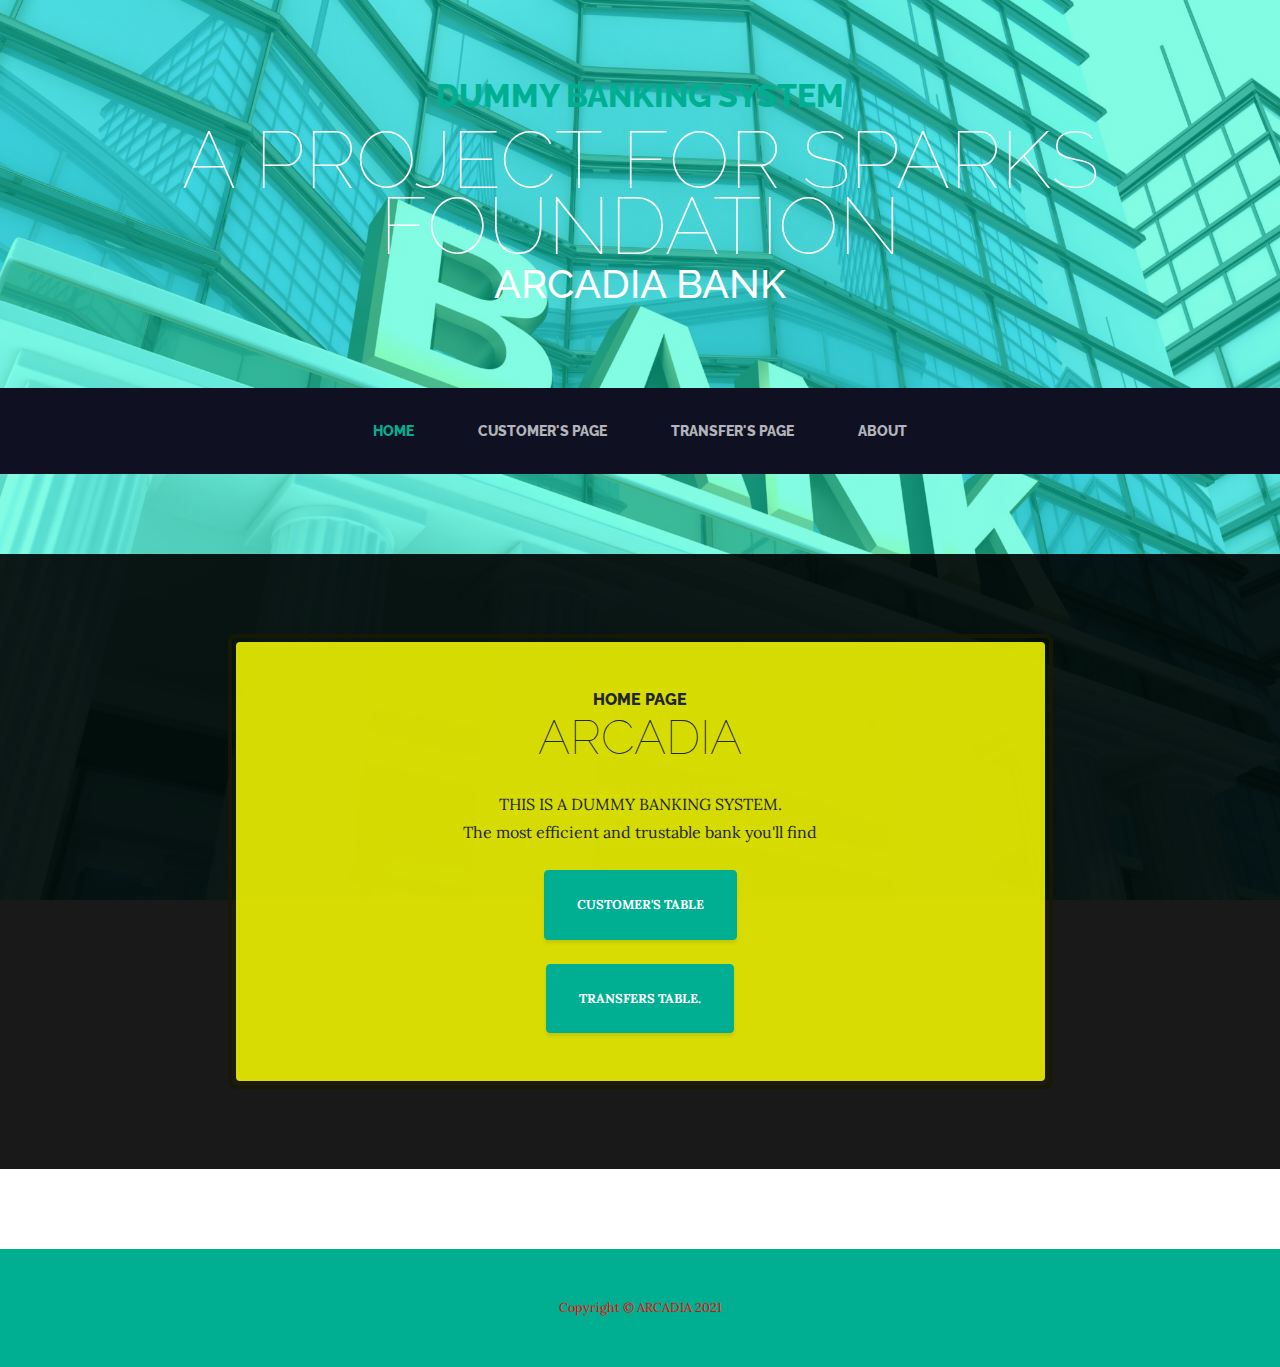
<file: index.html>
<!DOCTYPE html>
<html lang="en">

  <head>

    <meta charset="utf-8">
    <meta name="viewport" content="width=device-width, initial-scale=1, shrink-to-fit=no">
    <meta name="description" content="">
    <meta name="author" content="">

    <title>Arcadia - the bank you can trust</title>

    <!-- Bootstrap core CSS -->
    <link href="vendor/bootstrap/css/bootstrap.min.css" rel="stylesheet">

    <!-- Custom fonts  -->
    <link href="https://fonts.googleapis.com/css?family=Raleway:100,100i,200,200i,300,300i,400,400i,500,500i,600,600i,700,700i,800,800i,900,900i" rel="stylesheet">
    <link href="https://fonts.googleapis.com/css?family=Lora:400,400i,700,700i" rel="stylesheet">

    <!-- Custom styles  -->
    <link href="css/business-casual.min.css" rel="stylesheet">

  </head>

  <body>

    <h1 class="site-heading text-center text-white d-none d-lg-block">
      <span class="site-heading-upper text-primary mb-3">DUMMY BANKING SYSTEM </span>
      <span  id="homewriting" class="site-heading-lower">A PROJECT FOR SPARKS FOUNDATION</span>

          <div class="mx-auto text-center">
            <h1 class="text-white-500 mx-auto mt-mb5">
                  ARCADIA BANK</h1>

        </div>

         </h1>

    <!-- Navigation -->
    <nav class="navbar navbar-expand-lg navbar-dark py-lg-4" id="mainNav">
    <div class="container">
      <a class="navbar-brand text-uppercase text-expanded font-weight-bold d-lg-none" href="#">BASIC BANKING SYSTEM</a>
      <button class="navbar-toggler" type="button" data-toggle="collapse" data-target="#navbarResponsive" aria-controls="navbarResponsive" aria-expanded="false" aria-label="Toggle navigation">
        <span class="navbar-toggler-icon"></span>
      </button>
      <div class="collapse navbar-collapse" id="navbarResponsive">
        <ul class="navbar-nav mx-auto">
          <li class="nav-item active px-lg-4">
            <a class="nav-link text-uppercase text-expanded" href="index.html">home
              <span class="sr-only">(current)</span>
            </a>
          </li>
             <li class="nav-item px-lg-4">
            <a class="nav-link text-uppercase text-expanded" href="customers.html">customer's page</a>
          </li>
             <li class="nav-item px-lg-4">
            <a class="nav-link text-uppercase text-expanded" href="transfers.html">transfer's page</a>
          </li>
          <li class="nav-item px-lg-4">
            <a class="nav-link text-uppercase text-expanded" href="about.html">About</a>
          </li>
        </ul>
      </div>
    </div>
  </nav>

   <section class="page-section cta">
    <div class="container">
      <div class="row">
        <div class="col-xl-9 mx-auto">
          <div class="cta-inner text-center rounded">
            <h2 class="section-heading mb-4">
              <span class="section-heading-upper">HOME PAGE</span>
              <span class="section-heading-lower">ARCADIA</span>
            </h2>
            <p class="mb-0">THIS IS A DUMMY BANKING SYSTEM. <br> The most efficient and trustable bank you'll find</p>
              <br>
              <div class="intro-button mx-auto">
            <a class="btn btn-primary btn-xl"  href="customers.html" >CUSTOMER'S TABLE</a>
          </div>
              <br>
                  <div class="intro-button mx-auto">
            <a class="btn btn-primary btn-xl" href="transfers.html">TRANSFERS TABLE.</a>
          </div>

          </div>
        </div>
      </div>
    </div>
  </section>

 <footer class="footer text-faded text-center py-5">
      <div class="container">
        <p class="m-0 small">Copyright &copy; ARCADIA 2021</p>
      </div>
    </footer>

    <!-- Bootstrap core JavaScript -->
    <script src="vendor/jquery/jquery.min.js"></script>
    <script src="vendor/bootstrap/js/bootstrap.bundle.min.js"></script>

    <!-- Script to highlight the active date in the hours list -->
    <script>
      $('.list-hours li').eq(new Date().getDay()).addClass('today');
    </script>

  </body>

</html>
</file>
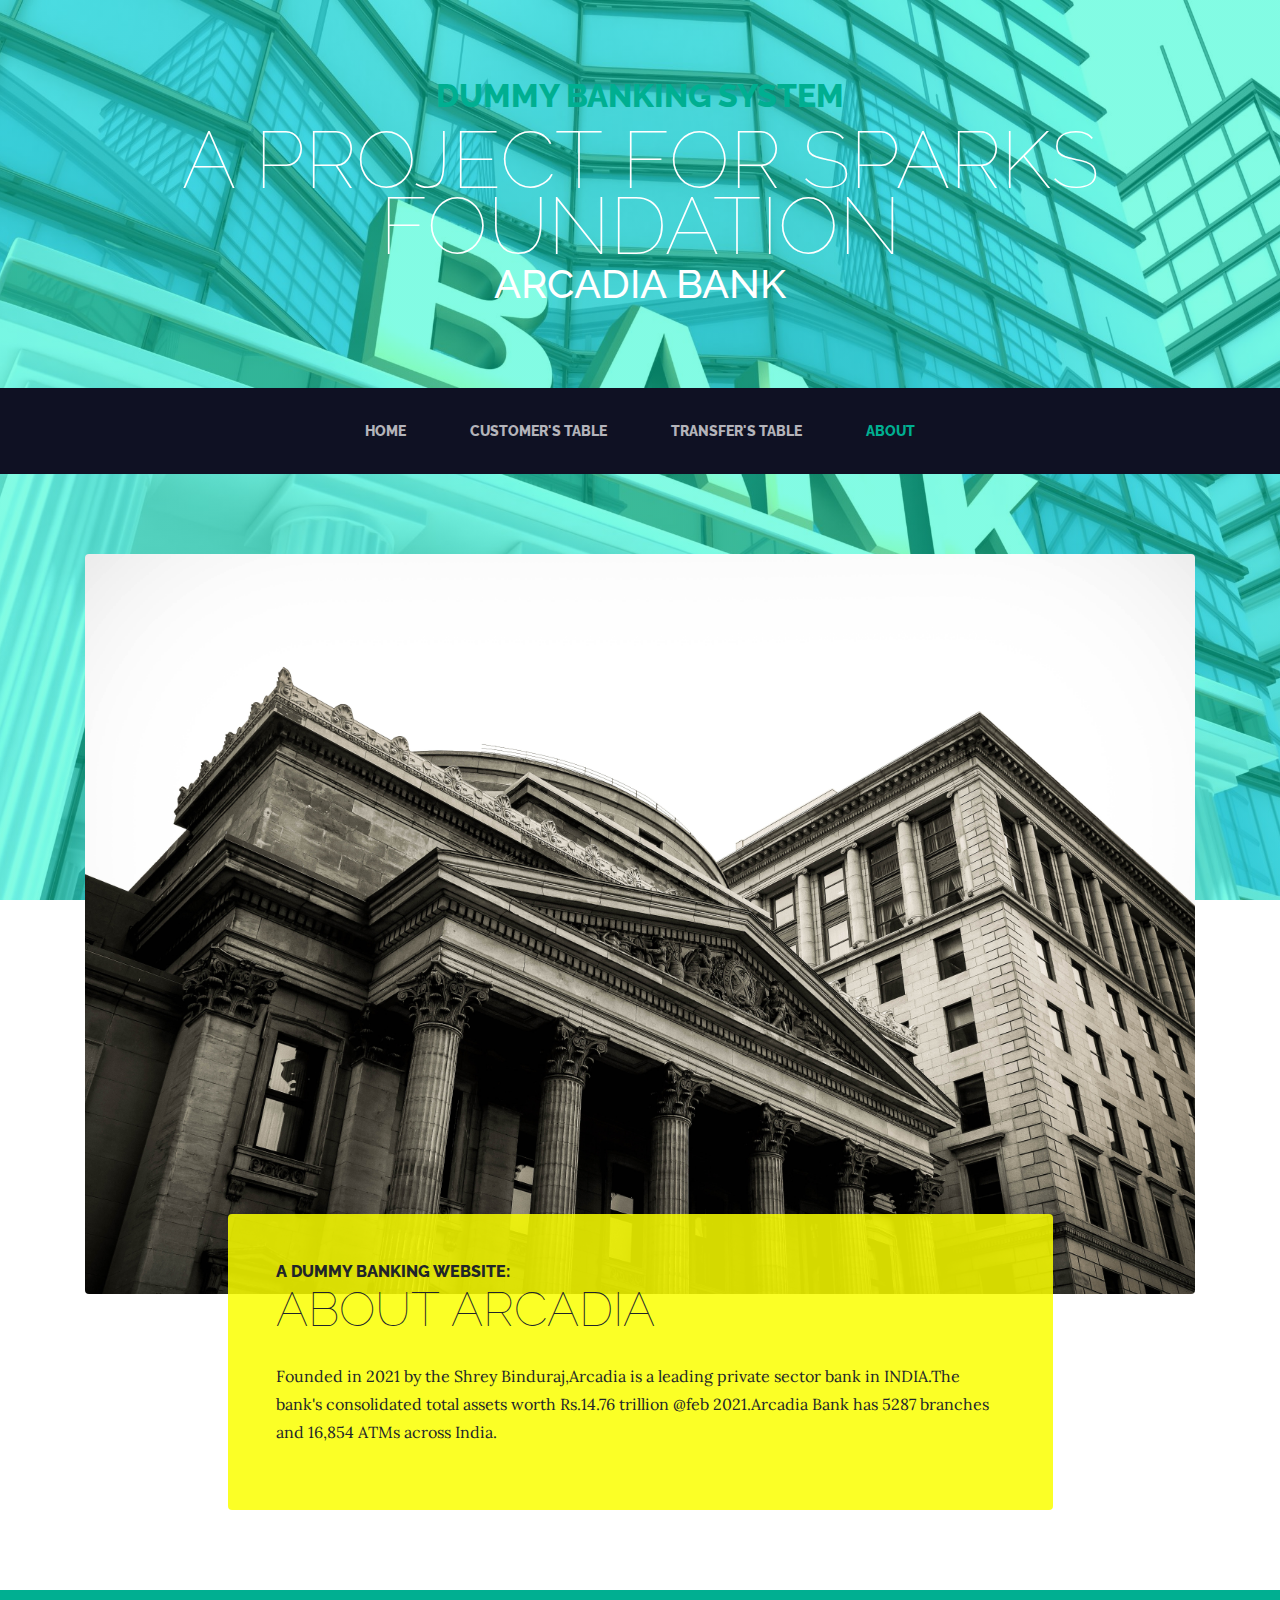
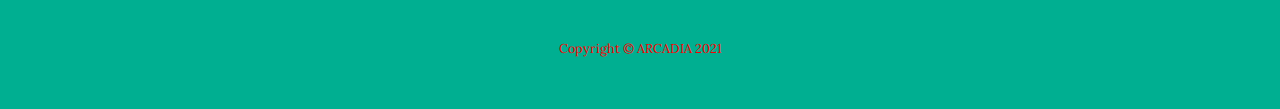
<file: about.html>
<!DOCTYPE html>
<html lang="en">

<head>

  <meta charset="utf-8">
  <meta name="viewport" content="width=device-width, initial-scale=1, shrink-to-fit=no">
  <meta name="description" content="">
  <meta name="author" content="">

    <title>ARCADIA - the bank you can trust</title>

  <!-- Bootstrap core CSS -->
  <link href="vendor/bootstrap/css/bootstrap.min.css" rel="stylesheet">

  <!-- Custom fonts for this template -->
  <link href="https://fonts.googleapis.com/css?family=Raleway:100,100i,200,200i,300,300i,400,400i,500,500i,600,600i,700,700i,800,800i,900,900i" rel="stylesheet">
  <link href="https://fonts.googleapis.com/css?family=Lora:400,400i,700,700i" rel="stylesheet">

  <!-- Custom styles for this template -->
  <link href="css/business-casual.min.css" rel="stylesheet">

</head>

<body>

  <h1 class="site-heading text-center text-white d-none d-lg-block">
    <span class="site-heading-upper text-primary mb-3">DUMMY BANKING SYSTEM </span>
    <span  id="homewriting" class="site-heading-lower">A PROJECT FOR SPARKS FOUNDATION</span>

        <div class="mx-auto text-center">
          <h1 class="text-white-500 mx-auto mt-mb5">
                ARCADIA BANK</h1>
        </div>
  </h1>

  <!-- Navigation -->
    <nav class="navbar navbar-expand-lg navbar-dark py-lg-4" id="mainNav">
    <div class="container">
      <a class="navbar-brand text-uppercase text-expanded font-weight-bold d-lg-none" href="#">BASIC BANKING SYSTEM</a>
      <button class="navbar-toggler" type="button" data-toggle="collapse" data-target="#navbarResponsive" aria-controls="navbarResponsive" aria-expanded="false" aria-label="Toggle navigation">
        <span class="navbar-toggler-icon"></span>
      </button>
      <div class="collapse navbar-collapse" id="navbarResponsive">
        <ul class="navbar-nav mx-auto">
          <li class="nav-item px-lg-4">
            <a class="nav-link text-uppercase text-expanded" href="index.html">home

            </a>
          </li>
             <li class="nav-item px-lg-4">
            <a class="nav-link text-uppercase text-expanded" href="customers.html">customer's table</a>
          </li>
             <li class="nav-item px-lg-4">
            <a class="nav-link text-uppercase text-expanded" href="transfers.html">transfer's table</a>
          </li>
          <li class="nav-item active px-lg-4">
            <a class="nav-link text-uppercase text-expanded" href="about.html">About
              <span class="sr-only">(current)</span>
              </a>
          </li>

        </ul>
      </div>
    </div>
  </nav>

  <section class="page-section about-heading">
    <div class="container">
      <img class="img-fluid rounded about-heading-img mb-3 mb-lg-0" src="img/about.jpg" alt="">
      <div class="about-heading-content">
        <div class="row">
          <div class="col-xl-9 col-lg-10 mx-auto">
            <div class="bg-faded rounded p-5">
              <h2 class="section-heading mb-4">
                <span class="section-heading-upper">A DUMMY BANKING WEBSITE:</span>
                <span class="section-heading-lower">About ARCADIA</span>
              </h2>
              <p>Founded in 2021 by the Shrey Binduraj,Arcadia is a leading private sector bank in INDIA.The bank's consolidated total assets worth Rs.14.76 trillion @feb 2021.Arcadia Bank has 5287 branches and 16,854 ATMs across India.</p>



            </div>
          </div>
        </div>
      </div>
    </div>
  </section>

  <footer class="footer text-faded text-center py-5">
    <div class="container">
       <p class="m-0 small">Copyright &copy; ARCADIA 2021</p>
    </div>
  </footer>

  <!-- Bootstrap core JavaScript -->
  <script src="vendor/jquery/jquery.min.js"></script>
  <script src="vendor/bootstrap/js/bootstrap.bundle.min.js"></script>

</body>

</html>
</file>
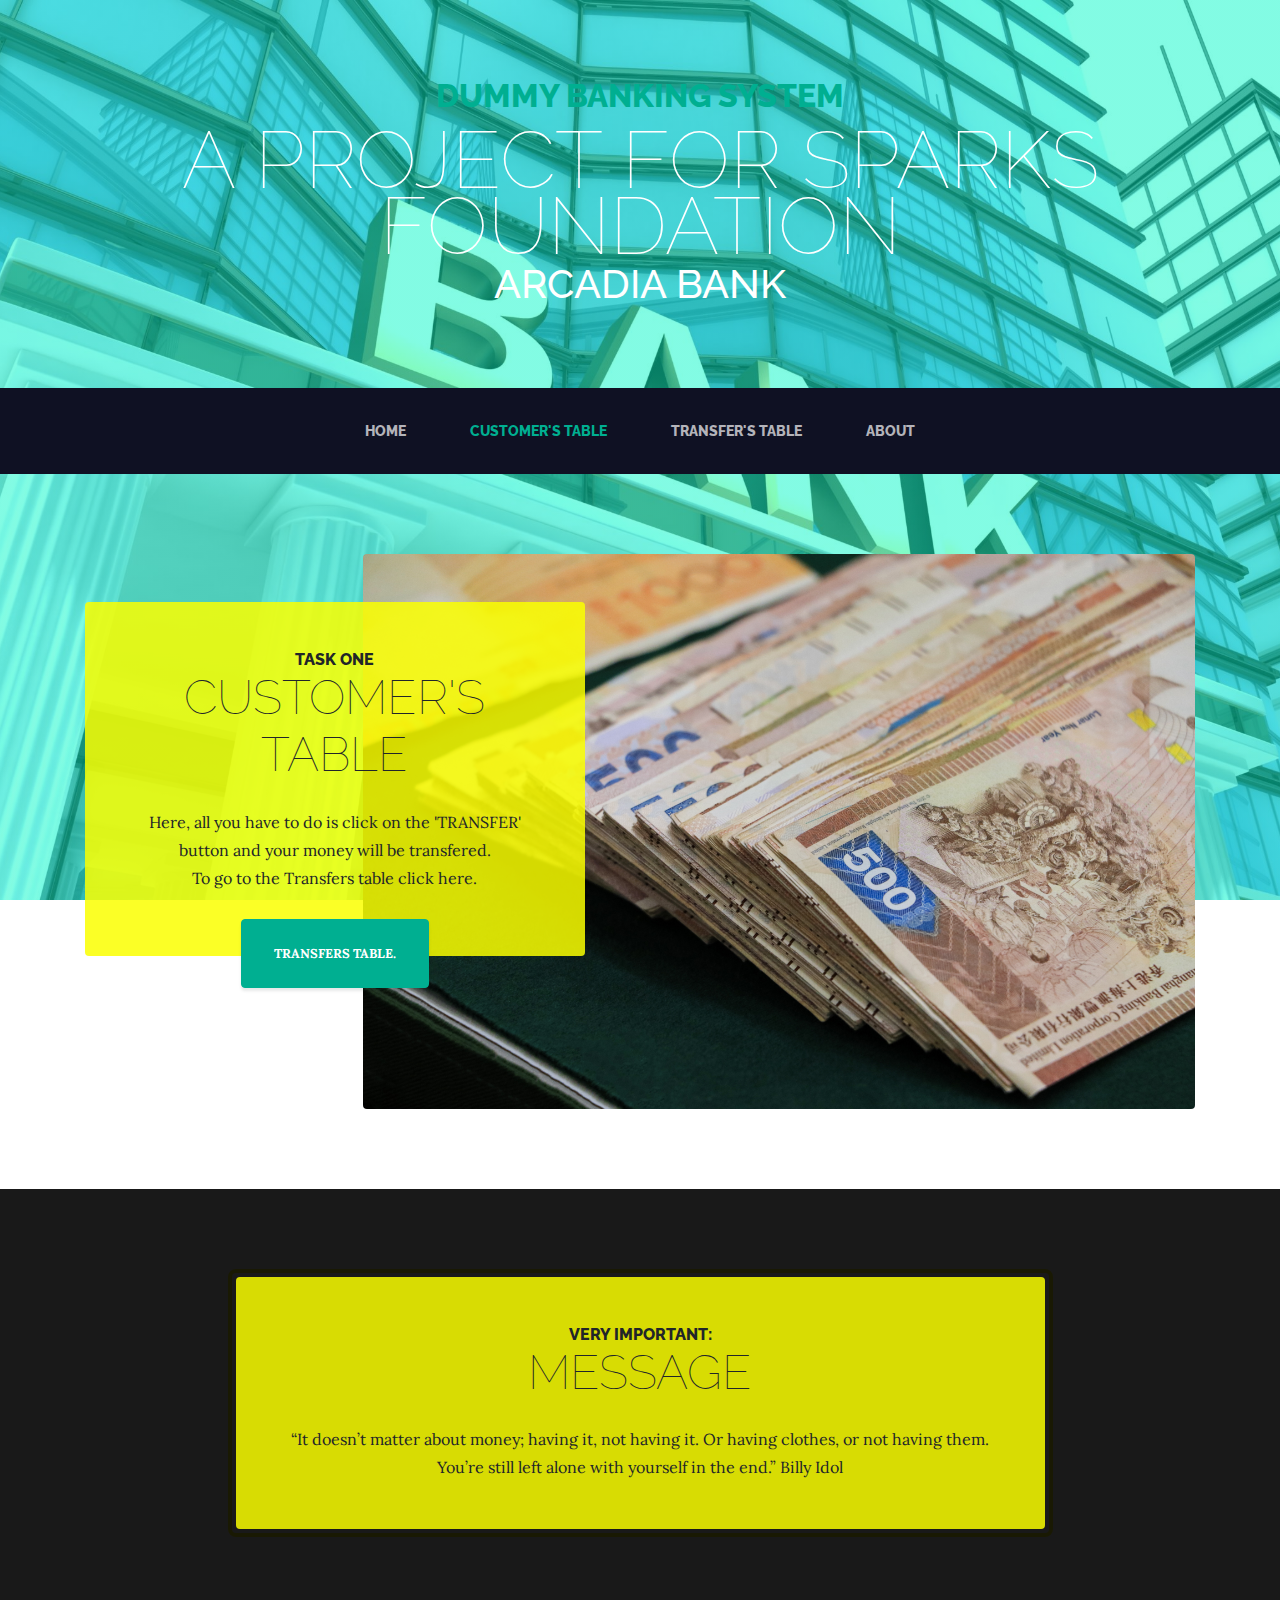
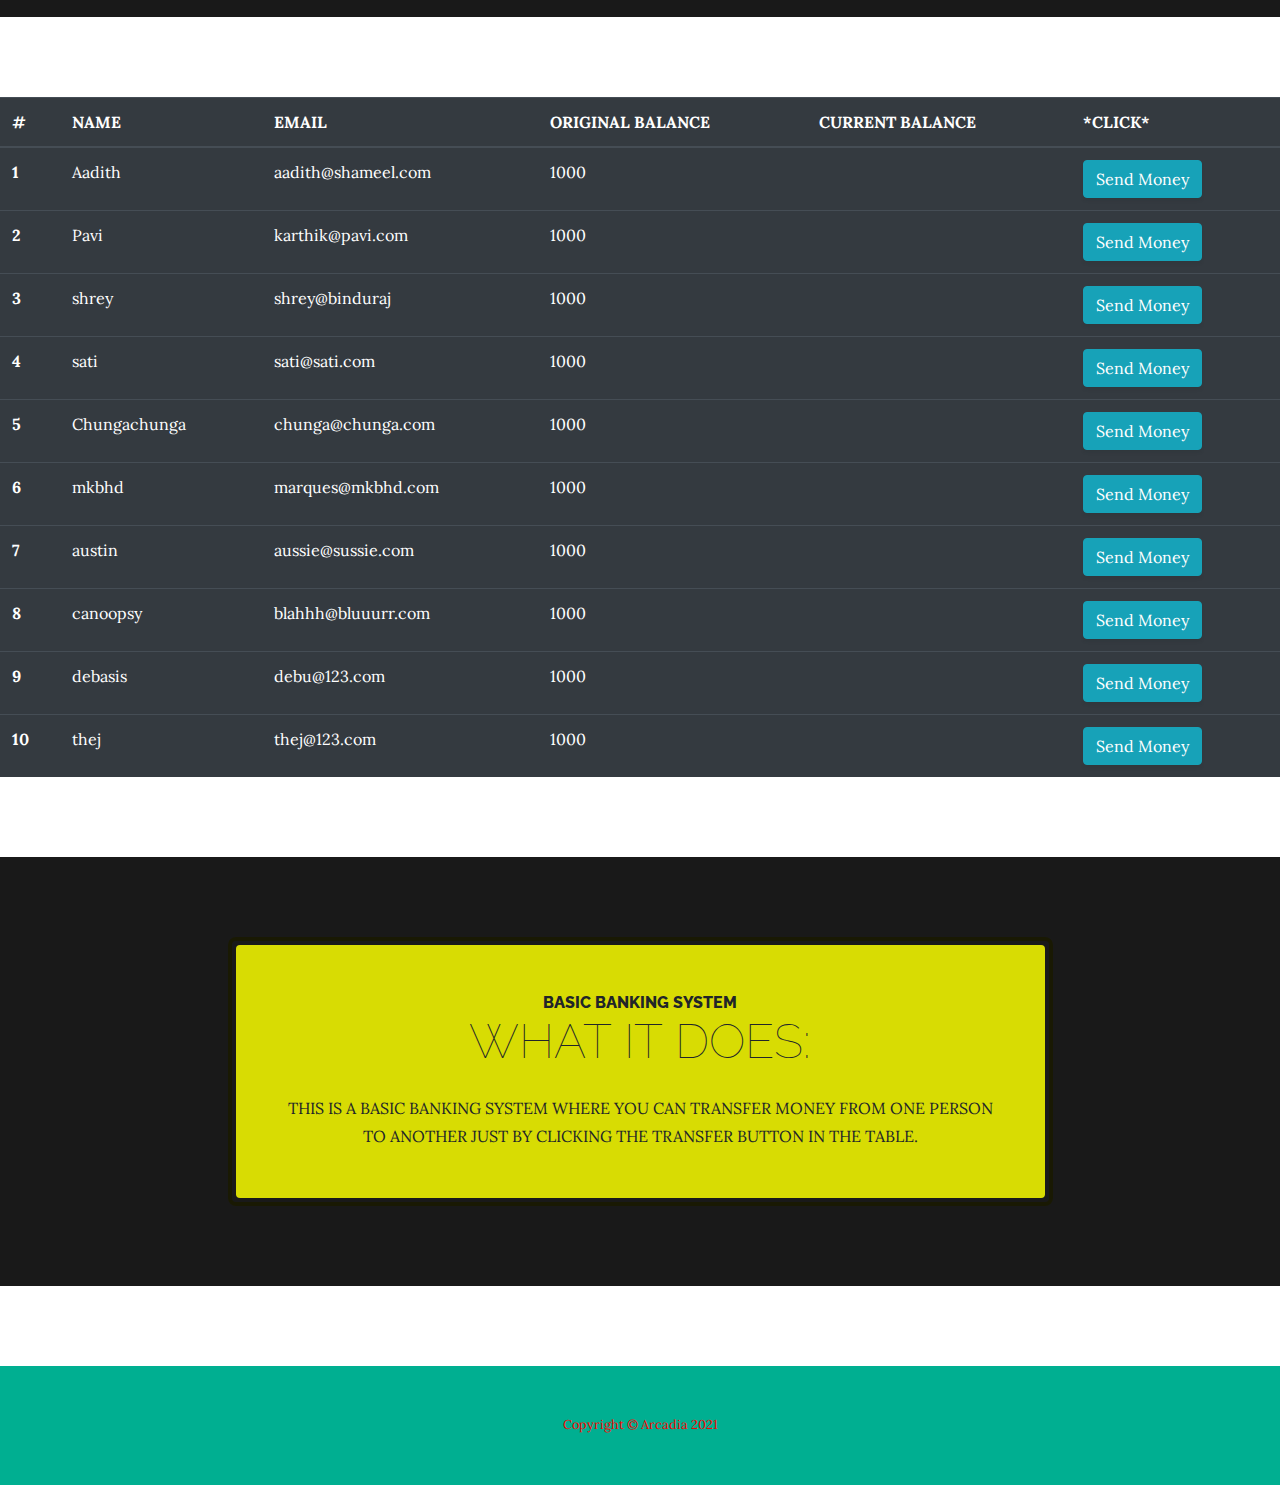
<file: customers.html>
<!DOCTYPE html>
<html lang="en">

<head>

  <meta charset="utf-8">
  <meta name="viewport" content="width=device-width, initial-scale=1, shrink-to-fit=no">
  <meta name="description" content="">
  <meta name="author" content="">

   <title>Arcadia - the bank you can trust</title>

  <!-- Bootstrap core CSS -->
  <link href="vendor/bootstrap/css/bootstrap.min.css" rel="stylesheet">

  <!-- Custom fonts for this template -->
  <link href="https://fonts.googleapis.com/css?family=Raleway:100,100i,200,200i,300,300i,400,400i,500,500i,600,600i,700,700i,800,800i,900,900i" rel="stylesheet">
  <link href="https://fonts.googleapis.com/css?family=Lora:400,400i,700,700i" rel="stylesheet">

  <!-- Custom styles for this template -->
  <link href="css/business-casual.min.css" rel="stylesheet">

</head>

<body>

  <h1 class="site-heading text-center text-white d-none d-lg-block">
    <span class="site-heading-upper text-primary mb-3">DUMMY BANKING SYSTEM </span>
    <span  id="homewriting" class="site-heading-lower">A PROJECT FOR SPARKS FOUNDATION</span>

        <div class="mx-auto text-center">
          <h1 class="text-white-500 mx-auto mt-mb5">
                ARCADIA BANK</h1>

        </div>
  </h1>



  <!-- Navigation -->
    <nav class="navbar navbar-expand-lg navbar-dark py-lg-4" id="mainNav">
    <div class="container">
      <a class="navbar-brand text-uppercase text-expanded font-weight-bold d-lg-none" href="#">BASIC BANKING SYSTEM</a>
      <button class="navbar-toggler" type="button" data-toggle="collapse" data-target="#navbarResponsive" aria-controls="navbarResponsive" aria-expanded="false" aria-label="Toggle navigation">
        <span class="navbar-toggler-icon"></span>
      </button>
      <div class="collapse navbar-collapse" id="navbarResponsive">
        <ul class="navbar-nav mx-auto">
          <li class="nav-item px-lg-4">
            <a class="nav-link text-uppercase text-expanded" href="index.html">home

            </a>
          </li>
             <li class="nav-item active px-lg-4">
            <a class="nav-link text-uppercase text-expanded" href="customers.html">customer's table
           <span class="sr-only">(current)</span>

                 </a>
          </li>
             <li class="nav-item px-lg-4">
            <a class="nav-link text-uppercase text-expanded" href="transfers.html">transfer's table</a>
          </li>
          <li class="nav-item px-lg-4">
            <a class="nav-link text-uppercase text-expanded" href="about.html">About</a>
          </li>
        </ul>
      </div>
    </div>
  </nav>




    <!-- Modal Mer Money -->
    <div class="modal fade" id="merMoney" tabindex="-1" role="dialog" aria-labelledby="exampleModalLabel"
        aria-hidden="true">
        <div class="modal-dialog" role="document">
            <div class="modal-content">
                <div class="modal-header">
                    <h5 class="modal-title" id="exampleModalLabel">Send Money</h5>
                    <button type="button" class="close" data-dismiss="modal" aria-label="Close">
                        <span aria-hidden="true">&times;</span>
                    </button>
                </div>
                <div class="modal-body">
                    <form action="">

                        <div>
                        <div class="input-group mb-3">

                            <input type="Text" placeholder = "Enter Recipient's current Balance" id="derBal">
                <input type="Text" placeholder = "Transfer Amount" id="derTr" ><button class = "btn btn-primary" type = "button"


                onclick="derop.value=parseInt(derBal.value)+parseInt(derTr.value)
                    merop.value=(merop.value)-parseInt(derTr.value)

                     mertrans.value= + 1 "    >Send to Pavi </button>

                            </div>

                               <div>
                            <div><input type="Text" placeholder = "Enter Recipient's current Balance" id="lexBal">
                <input type="Text" placeholder = "Transfer Amount" id="lexTr" ><button class = "btn btn-primary" type = "button" onclick="lexop.value=parseInt(lexBal.value)+parseInt(lexTr.value)
                    merop.value=(merop.value)-parseInt(lexTr.value)
                     mertrans.value= + 1 ">Send to shrey </button>
                           </div>
                                </div>
                            <br>
                            <div><input type="Text" placeholder = "Enter Recipient's current Balance" id="markBal">
                <input type="Text" placeholder = "Transfer Amount" id="markTr" ><button class = "btn btn-primary" type = "button" onclick="markop.value=parseInt(markBal.value)+parseInt(markTr.value)
                    merop.value=(merop.value)-parseInt(markTr.value)
                     mertrans.value= + 1 ">Send to sati </button>
                            </div>
                            <br>
                            <div><input type="Text" placeholder = "Enter Recipient's current Balance" id="crisBal">
                <input type="Text" placeholder = "Transfer Amount" id="crisTr" ><button class = "btn btn-primary" type = "button" onclick="crisop.value=parseInt(crisBal.value)+parseInt(crisTr.value)
                    merop.value=(merop.value)-parseInt(crisTr.value)
                     mertrans.value= + 1 ">Send to chungachunga </button>
                            </div>
                            <br>
                            <div><input type="Text" placeholder = "Enter Recipient's current Balance" id="alexBal">
                <input type="Text" placeholder = "Transfer Amount" id="alexTr" ><button class = "btn btn-primary" type = "button" onclick="alexop.value=parseInt(alexBal.value)+parseInt(alexTr.value)
                    merop.value=(merop.value)-parseInt(alexTr.value)
                     mertrans.value= + 1 ">Send to mkbhd </button>
                            </div>
                            <br>
                            <div><input type="Text" placeholder = "Enter Recipient's current Balance" id="joBal">
                <input type="Text" placeholder = "Transfer Amount" id="joTr" ><button class = "btn btn-primary" type = "button" onclick="joop.value=parseInt(joBal.value)+parseInt(joTr.value)
                    merop.value=(merop.value)-parseInt(joTr.value)
                     mertrans.value= + 1 ">Send to austin </button>
                            </div>
                            <br>
                            <div><input type="Text" placeholder = "Enter Recipient's current Balance" id="izBal">
                <input type="Text" placeholder = "Transfer Amount" id="izTr" ><button class = "btn btn-primary" type = "button" onclick="izop.value=parseInt(izBal.value)+parseInt(izTr.value)
                    merop.value=(merop.value)-parseInt(izTr.value)
                     mertrans.value= + 1 ">Send to canoopsy </button>
                            </div>
                            <br>
                            <div><input type="Text" placeholder = "Enter Recipient's current Balance" id="amyBal">
                <input type="Text" placeholder = "Transfer Amount" id="amyTr" ><button class = "btn btn-primary" type = "button" onclick="amyop.value=parseInt(amyBal.value)+parseInt(amyTr.value)
                    merop.value=(merop.value)-parseInt(amyTr.value)
                     mertrans.value= + 1 ">Send to debasis </button>
                            </div>
                            <br>
                            <div><input type="Text" placeholder = "Enter Recipient's current Balance" id="linkBal">
                <input type="Text" placeholder = "Transfer Amount" id="linkTr" ><button class = "btn btn-primary" type = "button" onclick="linkop.value=parseInt(linkBal.value)+parseInt(linkTr.value)
                    merop.value=(merop.value)-parseInt(linkTr.value)
                     mertrans.value= + 1 ">Send to self </button>
                            </div>
                            <br>
                            </div>


                        </form>
                        </div>


                </div>
                <div class="modal-footer">
                    <button type="button" class="btn btn-secondary" data-dismiss="modal">Close</button>
                    <button type="button" onclick="" class="btn btn-success" data-dismiss="modal">Send
                        Money</button>
                </div>
            </div>
        </div>




       <!-- Modal derek Money -->
    <div class="modal fade" id="derekMoney" tabindex="-1" role="dialog" aria-labelledby="exampleModalLabel"
        aria-hidden="true">
        <div class="modal-dialog" role="document">
            <div class="modal-content">
                <div class="modal-header">
                    <h5 class="modal-title" id="exampleModalLabel">Send Money</h5>
                    <button type="button" class="close" data-dismiss="modal" aria-label="Close">
                        <span aria-hidden="true">&times;</span>
                    </button>
                </div>
                <div class="modal-body">
                    <form action="">
                        <div class="input-group mb-3">
                            <div>
                            <input type="Text" placeholder = "Enter Recipient's current Balance" id="merBal">
                <input type="Text" placeholder = "Transfer Amount" id="merTr" ><button class = "btn btn-primary" type = "button" onclick="merop.value=parseInt(merBal.value)+parseInt(merTr.value)
                    derop.value=(derop.value)-parseInt(merTr.value)
                    dertrans.value= + 1 ">Send to pavi</button>
                                </div>
                            <br>
                             <div>
                            <div><input type="Text" placeholder = "Enter Recipient's current Balance" id="lexBal">
                <input type="Text" placeholder = "Transfer Amount" id="lexTr" ><button class = "btn btn-primary" type = "button" onclick="lexop.value=parseInt(lexBal.value)+parseInt(lexTr.value)
                    derop.value=(derop.value)-parseInt(lexTr.value)
                    dertrans.value= + 1 ">Send to shrey </button>
                           </div>
                                </div>
                            <br>
                            <div><input type="Text" placeholder = "Enter Recipient's current Balance" id="markBal">
                <input type="Text" placeholder = "Transfer Amount" id="markTr" ><button class = "btn btn-primary" type = "button" onclick="markop.value=parseInt(markBal.value)+parseInt(markTr.value)
                    derop.value=(derop.value)-parseInt(markTr.value)
                    dertrans.value= + 1 ">Send to sati</button>
                            </div>
                            <br>
                            <div><input type="Text" placeholder = "Enter Recipient's current Balance" id="crisBal">
                <input type="Text" placeholder = "Transfer Amount" id="crisTr" ><button class = "btn btn-primary" type = "button" onclick="crisop.value=parseInt(crisBal.value)+parseInt(crisTr.value)
                    derop.value=(derop.value)-parseInt(crisTr.value)
                    dertrans.value= + 1 ">Send to chungachunga</button>
                            </div>
                            <br>
                            <div><input type="Text" placeholder = "Enter Recipient's current Balance" id="alexBal">
                <input type="Text" placeholder = "Transfer Amount" id="alexTr" ><button class = "btn btn-primary" type = "button" onclick="alexop.value=parseInt(alexBal.value)+parseInt(alexTr.value)
                    derop.value=(derop.value)-parseInt(alexTr.value)
                    dertrans.value= + 1 ">Send to MKBHD </button>
                            </div>
                            <br>
                            <div><input type="Text" placeholder = "Enter Recipient's current Balance" id="joBal">
                <input type="Text" placeholder = "Transfer Amount" id="joTr" ><button class = "btn btn-primary" type = "button" onclick="joop.value=parseInt(joBal.value)+parseInt(joTr.value)
                    derop.value=(derop.value)-parseInt(joTr.value)
                    dertrans.value= + 1 ">Send to Austin</button>
                            </div>
                            <br>
                            <div><input type="Text" placeholder = "Enter Recipient's current Balance" id="izBal">
                <input type="Text" placeholder = "Transfer Amount" id="izTr" ><button class = "btn btn-primary" type = "button" onclick="izop.value=parseInt(izBal.value)+parseInt(izTr.value)
                    derop.value=(derop.value)-parseInt(izTr.value)
                    dertrans.value= + 1 ">Send to canoopsy </button>
                            </div>
                            <br>
                            <div><input type="Text" placeholder = "Enter Recipient's current Balance" id="amyBal">
                <input type="Text" placeholder = "Transfer Amount" id="amyTr" ><button class = "btn btn-primary" type = "button" onclick="amyop.value=parseInt(amyBal.value)+parseInt(amyTr.value)
                    derop.value=(derop.value)-parseInt(amyTr.value)
                    dertrans.value= + 1 ">Send to Debasis </button>
                            </div>
                            <br>
                            <div><input type="Text" placeholder = "Enter Recipient's current Balance" id="linkBal">
                <input type="Text" placeholder = "Transfer Amount" id="linkTr" ><button class = "btn btn-primary" type = "button" onclick="linkop.value=parseInt(linkBal.value)+parseInt(linkTr.value)
                    derop.value=(derop.value)-parseInt(linkTr.value)
                    dertrans.value= + 1 ">Send to self </button>
                            </div>
                            <br>
                            </div>
                        </form>
                        </div>


                </div>
                <div class="modal-footer">
                    <button type="button" class="btn btn-secondary" data-dismiss="modal">Close</button>
                    <button type="button" onclick="" class="btn btn-success" data-dismiss="modal">Send
                        Money</button>
                </div>
            </div>
        </div>






    <!-- Modal lexie Money -->
    <div class="modal fade" id="lexieMoney" tabindex="-1" role="dialog" aria-labelledby="exampleModalLabel"
        aria-hidden="true">
        <div class="modal-dialog" role="document">
            <div class="modal-content">
                <div class="modal-header">
                    <h5 class="modal-title" id="exampleModalLabel">Send Money</h5>
                    <button type="button" class="close" data-dismiss="modal" aria-label="Close">
                        <span aria-hidden="true">&times;</span>
                    </button>
                </div>
                <div class="modal-body">
                    <form action="">
                        <div>
                        <div class="input-group mb-3">
                            <input type="Text" placeholder = "Enter Recipient's current Balance" id="merBal">
                <input type="Text" placeholder = "Transfer Amount" id="merTr" ><button class = "btn btn-primary" type = "button" onclick="merop.value=parseInt(merBal.value)+parseInt(merTr.value)
                    lexop.value=(lexop.value)-parseInt(merTr.value)
                    lextrans.value= + 1 ">Send to Pavi</button>
                            <br>

                            </div>
                             <div class="input-group mb-3">

                            <input type="Text" placeholder = "Enter Recipient's current Balance" id="derBal">
                <input type="Text" placeholder = "Transfer Amount" id="derTr" ><button class = "btn btn-primary" type = "button" onclick="derop.value=parseInt(derBal.value)+parseInt(derTr.value)
                    lexop.value=(lexop.value)-parseInt(derTr.value)
                    lextrans.value= + 1">Send to shrey </button>

                            </div>
                                </div>
                            <br>
                            <div><input type="Text" placeholder = "Enter Recipient's current Balance" id="markBal">
                <input type="Text" placeholder = "Transfer Amount" id="markTr" ><button class = "btn btn-primary" type = "button" onclick="markop.value=parseInt(markBal.value)+parseInt(markTr.value)
                    lexop.value=(lexop.value)-parseInt(markTr.value)
                    lextrans.value= + 1">Send to sati </button>
                            </div>
                            <br>
                            <div><input type="Text" placeholder = "Enter Recipient's current Balance" id="crisBal">
                <input type="Text" placeholder = "Transfer Amount" id="crisTr" ><button class = "btn btn-primary" type = "button" onclick="crisop.value=parseInt(crisBal.value)+parseInt(crisTr.value)
                    lexop.value=(lexop.value)-parseInt(crisTr.value)
                    lextrans.value= + 1">Send to Chungachunga </button>
                            </div>
                            <br>
                            <div><input type="Text" placeholder = "Enter Recipient's current Balance" id="alexBal">
                <input type="Text" placeholder = "Transfer Amount" id="alexTr" ><button class = "btn btn-primary" type = "button" onclick="alexop.value=parseInt(alexBal.value)+parseInt(alexTr.value)
                    lexop.value=(lexop.value)-parseInt(alexTr.value)
                    lextrans.value= + 1">Send to MKBHD </button>
                            </div>
                            <br>
                            <div><input type="Text" placeholder = "Enter Recipient's current Balance" id="joBal">
                <input type="Text" placeholder = "Transfer Amount" id="joTr" ><button class = "btn btn-primary" type = "button" onclick="joop.value=parseInt(joBal.value)+parseInt(joTr.value)
                    lexop.value=(lexop.value)-parseInt(joTr.value)
                    lextrans.value= + 1">Send to Austin </button>
                            </div>
                            <br>
                            <div><input type="Text" placeholder = "Enter Recipient's current Balance" id="izBal">
                <input type="Text" placeholder = "Transfer Amount" id="izTr" ><button class = "btn btn-primary" type = "button" onclick="izop.value=parseInt(izBal.value)+parseInt(izTr.value)
                    lexop.value=(lexop.value)-parseInt(izTr.value)
                    lextrans.value= + 1">Send to canoopsy </button>
                            </div>
                            <br>
                            <div><input type="Text" placeholder = "Enter Recipient's current Balance" id="amyBal">
                <input type="Text" placeholder = "Transfer Amount" id="amyTr" ><button class = "btn btn-primary" type = "button" onclick="amyop.value=parseInt(amyBal.value)+parseInt(amyTr.value)
                    lexop.value=(lexop.value)-parseInt(amyTr.value)
                    lextrans.value= + 1">Send to debasis </button>
                            </div>
                            <br>
                            <div><input type="Text" placeholder = "Enter Recipient's current Balance" id="linkBal">
                <input type="Text" placeholder = "Transfer Amount" id="linkTr" ><button class = "btn btn-primary" type = "button" onclick="linkop.value=parseInt(linkBal.value)+parseInt(linkTr.value)
                    lexop.value=(lexop.value)-parseInt(linkTr.value)
                    lextrans.value= + 1">Send to self </button>
                            </div>
                            <br>
                            </div>
                        </form>
                        </div>


                </div>
                <div class="modal-footer">
                    <button type="button" class="btn btn-secondary" data-dismiss="modal">Close</button>
                    <button type="button" onclick="" class="btn btn-success" data-dismiss="modal">Send
                        Money</button>
                </div>
            </div>
        </div>





    <!-- Modal mark Money -->
    <div class="modal fade" id="markMoney" tabindex="-1" role="dialog" aria-labelledby="exampleModalLabel"
        aria-hidden="true">
        <div class="modal-dialog" role="document">
            <div class="modal-content">
                <div class="modal-header">
                    <h5 class="modal-title" id="exampleModalLabel">Send Money</h5>
                    <button type="button" class="close" data-dismiss="modal" aria-label="Close">
                        <span aria-hidden="true">&times;</span>
                    </button>
                </div>
                <div class="modal-body">
                    <form action="">
                        <div>
                        <div class="input-group mb-3">
                            <input type="Text" placeholder = "Enter Recipient's current Balance" id="merBal">
                <input type="Text" placeholder = "Transfer Amount" id="merTr" ><button class = "btn btn-primary" type = "button" onclick="merop.value=parseInt(merBal.value)+parseInt(merTr.value)
                markop.value=(markop.value)-parseInt(merTr.value)
                   marktrans.value= + 1">Send to pavi</button>
                            </div>
                            <div>
                                <br>
                             <div class="input-group mb-3">

                            <input type="Text" placeholder = "Enter Recipient's current Balance" id="derBal">
                <input type="Text" placeholder = "Transfer Amount" id="derTr" ><button class = "btn btn-primary" type = "button" onclick="derop.value=parseInt(derBal.value)+parseInt(derTr.value)
                    markop.value=(markop.value)-parseInt(derTr.value)
                    marktrans.value= + 1">Send to shrey </button>

                            </div>
                                </div>
                            <br>

                            <div>
                            <div><input type="Text" placeholder = "Enter Recipient's current Balance" id="lexBal">
                <input type="Text" placeholder = "Transfer Amount" id="lexTr" ><button class = "btn btn-primary" type = "button" onclick="lexop.value=parseInt(lexBal.value)+parseInt(lexTr.value)
                    markop.value=(markop.value)-parseInt(lexTr.value)
                    marktrans.value= + 1">Send to chungachunga</button>
                           </div>
                                </div>

                            <br>
                            <div><input type="Text" placeholder = "Enter Recipient's current Balance" id="crisBal">
                <input type="Text" placeholder = "Transfer Amount" id="crisTr" ><button class = "btn btn-primary" type = "button" onclick="crisop.value=parseInt(crisBal.value)+parseInt(crisTr.value)
                    markop.value=(markop.value)-parseInt(crisTr.value)
                    marktrans.value= + 1">Send to MKBHD </button>
                            </div>
                            <br>
                            <div><input type="Text" placeholder = "Enter Recipient's current Balance" id="alexBal">
                <input type="Text" placeholder = "Transfer Amount" id="alexTr" ><button class = "btn btn-primary" type = "button" onclick="alexop.value=parseInt(alexBal.value)+parseInt(alexTr.value)
                    markop.value=(markop.value)-parseInt(alexTr.value)
                    marktrans.value= + 1">Send to Austin</button>
                            </div>
                            <br>
                            <div><input type="Text" placeholder = "Enter Recipient's current Balance" id="joBal">
                <input type="Text" placeholder = "Transfer Amount" id="joTr" ><button class = "btn btn-primary" type = "button" onclick="joop.value=parseInt(joBal.value)+parseInt(joTr.value)
                    markop.value=(markop.value)-parseInt(joTr.value)
                    marktrans.value= + 1">Send to Canoopsy </button>
                            </div>
                            <br>
                            <div><input type="Text" placeholder = "Enter Recipient's current Balance" id="izBal">
                <input type="Text" placeholder = "Transfer Amount" id="izTr" ><button class = "btn btn-primary" type = "button" onclick="izop.value=parseInt(izBal.value)+parseInt(izTr.value)
                    markop.value=(markop.value)-parseInt(izTr.value)
                    marktrans.value= + 1">Send to debasis</button>
                            </div>
                            <br>
                            <div><input type="Text" placeholder = "Enter Recipient's current Balance" id="amyBal">
                <input type="Text" placeholder = "Transfer Amount" id="amyTr" ><button class = "btn btn-primary" type = "button" onclick="amyop.value=parseInt(amyBal.value)+parseInt(amyTr.value)
                    markop.value=(markop.value)-parseInt(amyTr.value)
                    marktrans.value= + 1">Send to sati </button>
                            </div>
                            <br>
                            <div><input type="Text" placeholder = "Enter Recipient's current Balance" id="linkBal">
                <input type="Text" placeholder = "Transfer Amount" id="linkTr" ><button class = "btn btn-primary" type = "button" onclick="linkop.value=parseInt(linkBal.value)+parseInt(linkTr.value)
                    markop.value=(markop.value)-parseInt(linkTr.value)
                    marktrans.value= + 1">Send to self </button>
                            </div>
                            <br>
                            </div>
                        </form>
                        </div>


                </div>
                <div class="modal-footer">
                    <button type="button" class="btn btn-secondary" data-dismiss="modal">Close</button>
                    <button type="button" onclick="" class="btn btn-success" data-dismiss="modal">Send
                        Money</button>
                </div>
            </div>
        </div>






     <!-- Modal cristina Money -->
    <div class="modal fade" id="crisMoney" tabindex="-1" role="dialog" aria-labelledby="exampleModalLabel"
        aria-hidden="true">
        <div class="modal-dialog" role="document">
            <div class="modal-content">
                <div class="modal-header">
                    <h5 class="modal-title" id="exampleModalLabel">Send Money</h5>
                    <button type="button" class="close" data-dismiss="modal" aria-label="Close">
                        <span aria-hidden="true">&times;</span>
                    </button>
                </div>
                <div class="modal-body">
                    <form action="">
                        <div>
                        <div class="input-group mb-3">
                            <input type="Text" placeholder = "Enter Recipient's current Balance" id="merBal">
                <input type="Text" placeholder = "Transfer Amount" id="merTr" ><button class = "btn btn-primary" type = "button" onclick="merop.value=parseInt(merBal.value)+parseInt(merTr.value)
                crisop.value=(crisop.value)-parseInt(merTr.value)
                    cristrans.value= + 1">Send to pavi</button>
                            </div>
                            <div>
                                 <br>
                             <div class="input-group mb-3">

                            <input type="Text" placeholder = "Enter Recipient's current Balance" id="derBal">
                <input type="Text" placeholder = "Transfer Amount" id="derTr" ><button class = "btn btn-primary" type = "button" onclick="derop.value=parseInt(derBal.value)+parseInt(derTr.value)
                    crisop.value=(crisop.value)-parseInt(derTr.value)
                    cristrans.value= + 1">Send to shrey </button>

                            </div>
                                </div>
                            <br>

                            <div>
                            <div><input type="Text" placeholder = "Enter Recipient's current Balance" id="lexBal">
                <input type="Text" placeholder = "Transfer Amount" id="lexTr" ><button class = "btn btn-primary" type = "button" onclick="lexop.value=parseInt(lexBal.value)+parseInt(lexTr.value)
                    crisop.value=(crisop.value)-parseInt(lexTr.value)
                    cristrans.value= + 1">Send to sati </button>
                           </div>
                                </div>

                            <br>
                            <div><input type="Text" placeholder = "Enter Recipient's current Balance" id="markBal">
                <input type="Text" placeholder = "Transfer Amount" id="markTr" ><button class = "btn btn-primary" type = "button" onclick="markop.value=parseInt(markBal.value)+parseInt(markTr.value)
                    crisop.value=(crisop.value)-parseInt(markTr.value)
                    cristrans.value= + 1">Send to chungachunga </button>
                            </div>
                            <br>
                            <div><input type="Text" placeholder = "Enter Recipient's current Balance" id="alexBal">
                <input type="Text" placeholder = "Transfer Amount" id="alexTr" ><button class = "btn btn-primary" type = "button" onclick="alexop.value=parseInt(alexBal.value)+parseInt(alexTr.value)
                    crisop.value=(crisop.value)-parseInt(alexTr.value)
                    cristrans.value= + 1">Send to mkbhd </button>
                            </div>
                            <br>
                            <div><input type="Text" placeholder = "Enter Recipient's current Balance" id="joBal">
                <input type="Text" placeholder = "Transfer Amount" id="joTr" ><button class = "btn btn-primary" type = "button" onclick="joop.value=parseInt(joBal.value)+parseInt(joTr.value)
                    crisop.value=(crisop.value)-parseInt(joTr.value)
                    cristrans.value= + 1">Send to Austin </button>
                            </div>
                            <br>
                            <div><input type="Text" placeholder = "Enter Recipient's current Balance" id="izBal">
                <input type="Text" placeholder = "Transfer Amount" id="izTr" ><button class = "btn btn-primary" type = "button" onclick="izop.value=parseInt(izBal.value)+parseInt(izTr.value)
                    crisop.value=(crisop.value)-parseInt(izTr.value)
                    cristrans.value= + 1">Send to canoopsy </button>
                            </div>
                            <br>
                            <div><input type="Text" placeholder = "Enter Recipient's current Balance" id="amyBal">
                <input type="Text" placeholder = "Transfer Amount" id="amyTr" ><button class = "btn btn-primary" type = "button" onclick="amyop.value=parseInt(amyBal.value)+parseInt(amyTr.value)
                    crisop.value=(crisop.value)-parseInt(amyTr.value)
                    cristrans.value= + 1">Send to canoopsy</button>
                            </div>
                            <br>
                            <div><input type="Text" placeholder = "Enter Recipient'sRecipient's current Balance" id="linkBal">
                <input type="Text" placeholder = "Transfer Amount" id="linkTr" ><button class = "btn btn-primary" type = "button" onclick="linkop.value=parseInt(linkBal.value)+parseInt(linkTr.value)
                    crisop.value=(crisop.value)-parseInt(linkTr.value)
                    cristrans.value= + 1">Send to self </button>
                            </div>
                            <br>
                            </div>
                        </form>
                        </div> </div>

                <div class="modal-footer">
                    <button type="button" class="btn btn-secondary" data-dismiss="modal">Close</button>
                    <button type="button" onclick="" class="btn btn-success" data-dismiss="modal">Send
                        Money</button>
                </div>
            </div>
        </div>





    <!-- Modal alex Money -->
    <div class="modal fade" id="alexMoney" tabindex="-1" role="dialog" aria-labelledby="exampleModalLabel"
        aria-hidden="true">
        <div class="modal-dialog" role="document">
            <div class="modal-content">
                <div class="modal-header">
                    <h5 class="modal-title" id="exampleModalLabel">Send Money</h5>
                    <button type="button" class="close" data-dismiss="modal" aria-label="Close">
                        <span aria-hidden="true">&times;</span>
                    </button>
                </div>
                <div class="modal-body">
                    <form action="">
                        <div>
                        <div class="input-group mb-3">
                            <input type="Text" placeholder = "Enter Recipient's current Balance" id="merBal">
                <input type="Text" placeholder = "Transfer Amount" id="merTr" ><button class = "btn btn-primary" type = "button" onclick="merop.value=parseInt(merBal.value)+parseInt(merTr.value)
                alexop.value=(alexop.value)-parseInt(merTr.value)
                    alextrans.value= + 1">Send to pavi</button>
                            </div>
                            <div>
                                 <br>
                             <div class="input-group mb-3">

                            <input type="Text" placeholder = "Enter Recipient's current Balance" id="derBal">
                <input type="Text" placeholder = "Transfer Amount" id="derTr" ><button class = "btn btn-primary" type = "button" onclick="derop.value=parseInt(derBal.value)+parseInt(derTr.value)
                    alexop.value=(alexop.value)-parseInt(derTr.value)
                    alextrans.value= + 1">Send to shrey </button>

                            </div>
                                </div>
                            <br>

                            <div>
                            <div><input type="Text" placeholder = "Enter Recipient's current Balance" id="lexBal">
                <input type="Text" placeholder = "Transfer Amount" id="lexTr" ><button class = "btn btn-primary" type = "button" onclick="lexop.value=parseInt(lexBal.value)+parseInt(lexTr.value)
                    alexop.value=(alexop.value)-parseInt(lexTr.value)
                    alextrans.value= + 1">Send to sati </button>
                           </div>
                                </div>

                            <br>
                            <div><input type="Text" placeholder = "Enter Recipient's current Balance" id="markBal">
                <input type="Text" placeholder = "Transfer Amount" id="markTr" ><button class = "btn btn-primary" type = "button" onclick="markop.value=parseInt(markBal.value)+parseInt(markTr.value)
                    alexop.value=(alexop.value)-parseInt(markTr.value)
                    alextrans.value= + 1">Send to chungachunga </button>
                            </div>
                            <br>
                            <div><input type="Text" placeholder = "Enter Recipient's current Balance" id="crisBal">
                <input type="Text" placeholder = "Transfer Amount" id="crisTr" ><button class = "btn btn-primary" type = "button" onclick="crisop.value=parseInt(crisBal.value)+parseInt(crisTr.value)
                    alexop.value=(alexop.value)-parseInt(alexTr.value)
                    alextrans.value= + 1">Send to mkbhd</button>
                            </div>
                            <br>
                            <div><input type="Text" placeholder = "Enter Recipient's current Balance" id="joBal">
                <input type="Text" placeholder = "Transfer Amount" id="joTr" ><button class = "btn btn-primary" type = "button" onclick="joop.value=parseInt(joBal.value)+parseInt(joTr.value)
                    alexop.value=(alexop.value)-parseInt(joTr.value)
                    alextrans.value= + 1">Send to austin </button>
                            </div>
                            <br>
                            <div><input type="Text" placeholder = "Enter Recipient's current Balance" id="izBal">
                <input type="Text" placeholder = "Transfer Amount" id="izTr" ><button class = "btn btn-primary" type = "button" onclick="izop.value=parseInt(izBal.value)+parseInt(izTr.value)
                    alexop.value=(alexop.value)-parseInt(izTr.value)
                    alextrans.value= + 1">Send to canoopsy </button>
                            </div>
                            <br>
                            <div><input type="Text" placeholder = "Enter Recipient's current Balance" id="amyBal">
                <input type="Text" placeholder = "Transfer Amount" id="amyTr" ><button class = "btn btn-primary" type = "button" onclick="amyop.value=parseInt(amyBal.value)+parseInt(amyTr.value)
                    alexop.value=(alexop.value)-parseInt(amyTr.value)
                    alextrans.value= + 1">Send to debasis </button>
                            </div>
                            <br>
                            <div><input type="Text" placeholder = "Enter Recipient's current Balance" id="linkBal">
                <input type="Text" placeholder = "Transfer Amount" id="linkTr" ><button class = "btn btn-primary" type = "button" onclick="linkop.value=parseInt(linkBal.value)+parseInt(linkTr.value)
                    alexop.value=(alexop.value)-parseInt(linkTr.value)
                    alextrans.value= + 1">Send to self </button>
                            </div>
                            <br>
                            </div>
                        </form>
                        </div> </div>

                <div class="modal-footer">
                    <button type="button" class="btn btn-secondary" data-dismiss="modal">Close</button>
                    <button type="button" onclick="" class="btn btn-success" data-dismiss="modal">Send
                        Money</button>
                </div>
            </div>
        </div>





    <!-- Modal jo Money -->
    <div class="modal fade" id="joMoney" tabindex="-1" role="dialog" aria-labelledby="exampleModalLabel"
        aria-hidden="true">
        <div class="modal-dialog" role="document">
            <div class="modal-content">
                <div class="modal-header">
                    <h5 class="modal-title" id="exampleModalLabel">Send Money</h5>
                    <button type="button" class="close" data-dismiss="modal" aria-label="Close">
                        <span aria-hidden="true">&times;</span>
                    </button>
                </div>
                <div class="modal-body">
                    <form action="">
                        <div>
                        <div class="input-group mb-3">
                            <input type="Text" placeholder = "Enter Recipient's current Balance" id="merBal">
                <input type="Text" placeholder = "Transfer Amount" id="merTr" ><button class = "btn btn-primary" type = "button" onclick="merop.value=parseInt(merBal.value)+parseInt(merTr.value)
                joop.value=(joop.value)-parseInt(merTr.value)
                    jotrans.value= + 1">Send to pavi</button>
                            </div>
                            <div>
                                 <br>
                             <div class="input-group mb-3">

                            <input type="Text" placeholder = "Enter Recipient's current Balance" id="derBal">
                <input type="Text" placeholder = "Transfer Amount" id="derTr" ><button class = "btn btn-primary" type = "button" onclick="derop.value=parseInt(derBal.value)+parseInt(derTr.value)
                    joop.value=(joop.value)-parseInt(derTr.value)
                    jotrans.value= + 1">Send to shrey </button>

                            </div>
                                </div>
                            <br>

                            <div>
                            <div><input type="Text" placeholder = "Enter Recipient's current Balance" id="lexBal">
                <input type="Text" placeholder = "Transfer Amount" id="lexTr" ><button class = "btn btn-primary" type = "button" onclick="lexop.value=parseInt(lexBal.value)+parseInt(lexTr.value)
                    joop.value=(joop.value)-parseInt(lexTr.value)
                    jotrans.value= + 1">Send to sati </button>
                           </div>
                                </div>

                            <br>
                            <div><input type="Text" placeholder = "Enter Recipient's current Balance" id="markBal">
                <input type="Text" placeholder = "Transfer Amount" id="markTr" ><button class = "btn btn-primary" type = "button" onclick="markop.value=parseInt(markBal.value)+parseInt(markTr.value)
                    joop.value=(joop.value)-parseInt(markTr.value)
                    jotrans.value= + 1">Send to chungachunga </button>
                            </div>
                            <br>
                            <div><input type="Text" placeholder = "Enter Recipient's current Balance" id="crisBal">
                <input type="Text" placeholder = "Transfer Amount" id="crisTr" ><button class = "btn btn-primary" type = "button" onclick="crisop.value=parseInt(crisBal.value)+parseInt(crisTr.value)
                    joop.value=(joop.value)-parseInt(crisTr.value)
                    jotrans.value= + 1">Send to mkbhd </button>
                            </div>
                            <br>

                            <div><input type="Text" placeholder = "Enter Recipient's current Balance" id="alexBal">
                <input type="Text" placeholder = "Transfer Amount" id="alexTr" ><button class = "btn btn-primary" type = "button" onclick="alexop.value=parseInt(alexBal.value)+parseInt(alexTr.value)
                    joop.value=(joop.value)-parseInt(alexTr.value)
                    jotrans.value= + 1">Send to austin </button>
                            </div>
                            <br>
                            <div><input type="Text" placeholder = "Enter Recipient's current Balance" id="izBal">
                <input type="Text" placeholder = "Transfer Amount" id="izTr" ><button class = "btn btn-primary" type = "button" onclick="izop.value=parseInt(izBal.value)+parseInt(izTr.value)
                    joop.value=(joop.value)-parseInt(izTr.value)
                    jotrans.value= + 1">Send to Canoopsy </button>
                            </div>
                            <br>
                            <div><input type="Text" placeholder = "Enter Recipient's current Balance" id="amyBal">
                <input type="Text" placeholder = "Transfer Amount" id="amyTr" ><button class = "btn btn-primary" type = "button" onclick="amyop.value=parseInt(amyBal.value)+parseInt(amyTr.value)
                    joop.value=(joop.value)-parseInt(amyTr.value)
                    jotrans.value= + 1">Send to debasis </button>
                            </div>
                            <br>
                            <div><input type="Text" placeholder = "Enter Recipient's current Balance" id="linkBal">
                <input type="Text" placeholder = "Transfer Amount" id="linkTr" ><button class = "btn btn-primary" type = "button" onclick="linkop.value=parseInt(linkBal.value)+parseInt(linkTr.value)
                    joop.value=(joop.value)-parseInt(linkTr.value)
                    jotrans.value= + 1">Send to self </button>
                            </div>
                            <br>
                            </div>
                        </form>
                        </div> </div>

                <div class="modal-footer">
                    <button type="button" class="btn btn-secondary" data-dismiss="modal">Close</button>
                    <button type="button" onclick="" class="btn btn-success" data-dismiss="modal">Send
                        Money</button>
                </div>
            </div>
        </div>



    <!-- Modal izzie Money -->
    <div class="modal fade" id="izzieMoney" tabindex="-1" role="dialog" aria-labelledby="exampleModalLabel"
        aria-hidden="true">
        <div class="modal-dialog" role="document">
            <div class="modal-content">
                <div class="modal-header">
                    <h5 class="modal-title" id="exampleModalLabel">Send Money</h5>
                    <button type="button" class="close" data-dismiss="modal" aria-label="Close">
                        <span aria-hidden="true">&times;</span>
                    </button>
                </div>
                <div class="modal-body">
                    <form action="">
                        <div>
                        <div class="input-group mb-3">
                            <input type="Text" placeholder = "Enter Recipient's current Balance" id="merBal">
                <input type="Text" placeholder = "Transfer Amount" id="merTr" ><button class = "btn btn-primary" type = "button" onclick="merop.value=parseInt(merBal.value)+parseInt(merTr.value)
                izop.value=(izop.value)-parseInt(merTr.value)
                    iztrans.value= + 1">Send to pavi</button>
                            </div>
                            <div>
                                 <br>
                             <div class="input-group mb-3">

                            <input type="Text" placeholder = "Enter Recipient's current Balance" id="derBal">
                <input type="Text" placeholder = "Transfer Amount" id="derTr" ><button class = "btn btn-primary" type = "button" onclick="derop.value=parseInt(derBal.value)+parseInt(derTr.value)
                    izop.value=(izop.value)-parseInt(derTr.value)
                    iztrans.value= + 1">Send to sati </button>

                            </div>
                                </div>
                            <br>

                            <div>
                            <div><input type="Text" placeholder = "Enter Recipient's current Balance" id="lexBal">
                <input type="Text" placeholder = "Transfer Amount" id="lexTr" ><button class = "btn btn-primary" type = "button" onclick="lexop.value=parseInt(lexBal.value)+parseInt(lexTr.value)
                    izop.value=(izop.value)-parseInt(lexTr.value)
                    iztrans.value= + 1">Send to shrey </button>
                           </div>
                                </div>

                            <br>
                            <div><input type="Text" placeholder = "Enter Recipient's current Balance" id="markBal">
                <input type="Text" placeholder = "Transfer Amount" id="markTr" ><button class = "btn btn-primary" type = "button" onclick="markop.value=parseInt(markBal.value)+parseInt(markTr.value)
                    izop.value=(izop.value)-parseInt(markTr.value)
                    iztrans.value= + 1">Send to chungachunga </button>
                            </div>
                            <br>
                            <div><input type="Text" placeholder = "Enter Recipient's current Balance" id="crisBal">
                <input type="Text" placeholder = "Transfer Amount" id="crisTr" ><button class = "btn btn-primary" type = "button" onclick="crisop.value=parseInt(crisBal.value)+parseInt(crisTr.value)
                    izop.value=(izop.value)-parseInt(crisTr.value)
                    iztrans.value= + 1">Send to mkbhd </button>
                            </div>
                            <br>

                            <div><input type="Text" placeholder = "Enter Recipient's current Balance" id="alexBal">
                <input type="Text" placeholder = "Transfer Amount" id="alexTr" ><button class = "btn btn-primary" type = "button" onclick="alexop.value=parseInt(alexBal.value)+parseInt(alexTr.value)
                    izop.value=(izop.value)-parseInt(alexTr.value)
                    iztrans.value= + 1">Send to Austin </button>
                            </div>
                            <br>
                            <div><input type="Text" placeholder = "Enter Recipient's current Balance" id="joBal">
                <input type="Text" placeholder = "Transfer Amount" id="joTr" ><button class = "btn btn-primary" type = "button" onclick="joop.value=parseInt(joBal.value)+parseInt(joTr.value)
                    izop.value=(izop.value)-parseInt(joTr.value)
                    iztrans.value= + 1">Send to canoopsy </button>
                            </div>
                            <br>
                            <div><input type="Text" placeholder = "Enter Recipient's current Balance" id="amyBal">
                <input type="Text" placeholder = "Transfer Amount" id="amyTr" ><button class = "btn btn-primary" type = "button" onclick="amyop.value=parseInt(amyBal.value)+parseInt(amyTr.value)
                    izop.value=(izop.value)-parseInt(amyTr.value)
                    iztrans.value= + 1">Send to debasis</button>
                            </div>
                            <br>
                            <div><input type="Text" placeholder = "Enter Recipient's current Balance" id="linkBal">
                <input type="Text" placeholder = "Transfer Amount" id="linkTr" ><button class = "btn btn-primary" type = "button" onclick="linkop.value=parseInt(linkBal.value)+parseInt(linkTr.value)
                    izop.value=(izop.value)-parseInt(linkTr.value)
                    iztrans.value= + 1">Send to self </button>
                            </div>
                            <br>
                            </div>
                        </form>
                        </div> </div>

                <div class="modal-footer">
                    <button type="button" class="btn btn-secondary" data-dismiss="modal">Close</button>
                    <button type="button" onclick="" class="btn btn-success" data-dismiss="modal">Send
                        Money</button>
                </div>
            </div>
        </div>




    <!-- Modal amelia Money -->
    <div class="modal fade" id="ameliaMoney" tabindex="-1" role="dialog" aria-labelledby="exampleModalLabel"
        aria-hidden="true">
        <div class="modal-dialog" role="document">
            <div class="modal-content">
                <div class="modal-header">
                    <h5 class="modal-title" id="exampleModalLabel">Send Money</h5>
                    <button type="button" class="close" data-dismiss="modal" aria-label="Close">
                        <span aria-hidden="true">&times;</span>
                    </button>
                </div>
                <div class="modal-body">
                    <form action="">
                        <div>
                        <div class="input-group mb-3">
                            <input type="Text" placeholder = "Enter Recipient's current Balance" id="merBal">
                <input type="Text" placeholder = "Transfer Amount" id="merTr" ><button class = "btn btn-primary" type = "button" onclick="merop.value=parseInt(merBal.value)+parseInt(merTr.value)
                amyop.value=(amyop.value)-parseInt(merTr.value)
                    amytrans.value= + 1">Send to pavi</button>
                            </div>
                            <div>
                                 <br>
                             <div class="input-group mb-3">

                            <input type="Text" placeholder = "Enter Recipient's current Balance" id="derBal">
                <input type="Text" placeholder = "Transfer Amount" id="derTr" ><button class = "btn btn-primary" type = "button" onclick="derop.value=parseInt(derBal.value)+parseInt(derTr.value)
                    amyop.value=(amyop.value)-parseInt(derTr.value)
                    amytrans.value= + 1">Send to chungachunga </button>

                            </div>
                                </div>
                            <br>

                            <div>
                            <div><input type="Text" placeholder = "Enter Recipient's current Balance" id="lexBal">
                <input type="Text" placeholder = "Transfer Amount" id="lexTr" ><button class = "btn btn-primary" type = "button" onclick="lexop.value=parseInt(lexBal.value)+parseInt(lexTr.value)
                    amyop.value=(amyop.value)-parseInt(lexTr.value)
                    amytrans.value= + 1">Send to mkbhd </button>
                           </div>
                                </div>

                            <br>
                            <div><input type="Text" placeholder = "Enter Recipient's current Balance" id="markBal">
                <input type="Text" placeholder = "Transfer Amount" id="markTr" ><button class = "btn btn-primary" type = "button" onclick="markop.value=parseInt(markBal.value)+parseInt(markTr.value)
                    amyop.value=(amyop.value)-parseInt(markTr.value)
                    amytrans.value= + 1">Send to austin </button>
                            </div>
                            <br>
                            <div><input type="Text" placeholder = "Enter Recipient's current Balance" id="crisBal">
                <input type="Text" placeholder = "Transfer Amount" id="crisTr" ><button class = "btn btn-primary" type = "button" onclick="crisop.value=parseInt(crisBal.value)+parseInt(crisTr.value)
                    amyop.value=(amyop.value)-parseInt(crisTr.value)
                    amytrans.value= + 1">Send to canoopsy</button>
                            </div>
                            <br>

                            <div><input type="Text" placeholder = "Enter Recipient's current Balance" id="alexBal">
                <input type="Text" placeholder = "Transfer Amount" id="alexTr" ><button class = "btn btn-primary" type = "button" onclick="alexop.value=parseInt(alexBal.value)+parseInt(alexTr.value)
                    amyop.value=(amyop.value)-parseInt(alexTr.value)
                    amytrans.value= + 1">Send to debasis </button>
                            </div>
                            <br>
                            <div><input type="Text" placeholder = "Enter Recipient's current Balance" id="joBal">
                <input type="Text" placeholder = "Transfer Amount" id="joTr" ><button class = "btn btn-primary" type = "button" onclick="joop.value=parseInt(joBal.value)+parseInt(joTr.value)
                    amyop.value=(amyop.value)-parseInt(joTr.value)
                    amytrans.value= + 1">Send to sati </button>
                            </div>
                            <br>
                            <div><input type="Text" placeholder = "Enter Recipient's current Balance" id="izBal">
                <input type="Text" placeholder = "Transfer Amount" id="izTr" ><button class = "btn btn-primary" type = "button" onclick="izop.value=parseInt(izBal.value)+parseInt(izTr.value)
                    amyop.value=(amyop.value)-parseInt(izTr.value)
                    amytrans.value= + 1">Send to shrey </button>
                            </div>
                            <br>
                            <div><input type="Text" placeholder = "Enter Recipient's current Balance" id="linkBal">
                <input type="Text" placeholder = "Transfer Amount" id="linkTr" ><button class = "btn btn-primary" type = "button" onclick="linkop.value=parseInt(linkBal.value)+parseInt(linkTr.value)
                    amyop.value=(amyop.value)-parseInt(linkTr.value)
                    amytrans.value= + 1">Send to self</button>
                            </div>
                            <br>
                            </div>
                        </form>
                        </div> </div>

                <div class="modal-footer">
                    <button type="button" class="btn btn-secondary" data-dismiss="modal">Close</button>
                    <button type="button" onclick="" class="btn btn-success" data-dismiss="modal">Send
                        Money</button>
                </div>
            </div>
        </div>





    <!-- Modal link Money -->
    <div class="modal fade" id="linkMoney" tabindex="-1" role="dialog" aria-labelledby="exampleModalLabel"
        aria-hidden="true">
        <div class="modal-dialog" role="document">
            <div class="modal-content">
                <div class="modal-header">
                    <h5 class="modal-title" id="exampleModalLabel">Send Money</h5>
                    <button type="button" class="close" data-dismiss="modal" aria-label="Close">
                        <span aria-hidden="true">&times;</span>
                    </button>
                </div>
                <div class="modal-body">
                    <form action="">
                        <div>
                        <div class="input-group mb-3">
                            <input type="Text" placeholder = "Enter Recipient's current Balance" id="merBal">
                <input type="Text" placeholder = "Transfer Amount" id="merTr" ><button class = "btn btn-primary" type = "button" onclick="merop.value=parseInt(merBal.value)+parseInt(merTr.value)
                linkop.value=(linkop.value)-parseInt(merTr.value)
                    linktrans.value= + 1">Send to pavi</button>
                            </div>
                            <div>
                                 <br>
                             <div class="input-group mb-3">

                            <input type="Text" placeholder = "Enter Recipient's current Balance" id="derBal">
                <input type="Text" placeholder = "Transfer Amount" id="derTr" ><button class = "btn btn-primary" type = "button" onclick="derop.value=parseInt(derBal.value)+parseInt(derTr.value)
                    linkop.value=(linkop.value)-parseInt(derTr.value)
                    linktrans.value= + 1">Send to shrey </button>

                            </div>
                                </div>
                            <br>

                            <div>
                            <div><input type="Text" placeholder = "Enter Recipient's current Balance" id="lexBal">
                <input type="Text" placeholder = "Transfer Amount" id="lexTr" ><button class = "btn btn-primary" type = "button" onclick="lexop.value=parseInt(lexBal.value)+parseInt(lexTr.value)
                    linkop.value=(linkop.value)-parseInt(lexTr.value)
                    linktrans.value= + 1">Send to sati </button>
                           </div>
                                </div>

                            <br>
                            <div><input type="Text" placeholder = "Enter Recipient's current Balance" id="markBal">
                <input type="Text" placeholder = "Transfer Amount" id="markTr" ><button class = "btn btn-primary" type = "button" onclick="markop.value=parseInt(markBal.value)+parseInt(markTr.value)
                    linkop.value=(linkop.value)-parseInt(markTr.value)
                    linktrans.value= + 1">Send to chungachunga </button>
                            </div>
                            <br>
                            <div><input type="Text" placeholder = "Enter Recipient's current Balance" id="crisBal">
                <input type="Text" placeholder = "Transfer Amount" id="crisTr" ><button class = "btn btn-primary" type = "button" onclick="crisop.value=parseInt(crisBal.value)+parseInt(crisTr.value)
                    linkop.value=(linkop.value)-parseInt(crisTr.value)
                    linktrans.value= + 1">Send to austin </button>
                            </div>
                            <br>

                            <div><input type="Text" placeholder = "Enter Recipient's current Balance" id="alexBal">
                <input type="Text" placeholder = "Transfer Amount" id="alexTr" ><button class = "btn btn-primary" type = "button" onclick="alexop.value=parseInt(alexBal.value)+parseInt(alexTr.value)
                    linkop.value=(linkop.value)-parseInt(alexTr.value)
                    linktrans.value= + 1">Send to debasis </button>
                            </div>
                            <br>
                            <div><input type="Text" placeholder = "Enter Recipient's current Balance" id="joBal">
                <input type="Text" placeholder = "Transfer Amount" id="joTr" ><button class = "btn btn-primary" type = "button" onclick="joop.value=parseInt(joBal.value)+parseInt(joTr.value)
                    linkop.value=(linkop.value)-parseInt(joTr.value)
                    linktrans.value= + 1">Send to canoopsy </button>
                            </div>
                            <br>
                            <div><input type="Text" placeholder = "Enter Recipient's current Balance" id="izBal">
                <input type="Text" placeholder = "Transfer Amount" id="izTr" ><button class = "btn btn-primary" type = "button" onclick="izop.value=parseInt(izBal.value)+parseInt(izTr.value)
                    linkop.value=(linkop.value)-parseInt(izTr.value)
                    linktrans.value= + 1">Send to mkbhd </button>
                            </div>
                            <br>
                            <div><input type="Text" placeholder = "Enter Recipient's current Balance" id="amyBal">
                <input type="Text" placeholder = "Transfer Amount" id="amyTr" ><button class = "btn btn-primary" type = "button" onclick="amyop.value=parseInt(amyBal.value)+parseInt(amyTr.value)
                    izop.value=(izop.value)-parseInt(amyTr.value)
                    linktrans.value= + 1">Send to self </button>
                            </div>
                            <br>
                            </div>
                        </form>
                        </div> </div>

                <div class="modal-footer">
                    <button type="button" class="btn btn-secondary" data-dismiss="modal">Close</button>
                    <button type="button" onclick="" class="btn btn-success" data-dismiss="modal">Send
                        Money</button>
                </div>
            </div>
        </div>



  <section class="page-section clearfix">
    <div class="container">
      <div class="intro">
        <img class="intro-img img-fluid mb-3 mb-lg-0 rounded" src="img/intro2.jpg" alt="">
        <div class="intro-text left-0 text-center bg-faded p-5 rounded">
          <h2 class="section-heading mb-4">
            <span class="section-heading-upper">TASK ONE</span>
            <span class="section-heading-lower">CUSTOMER'S TABLE</span>
          </h2>
          <p class="mb-3">Here, all you have to do is click on the 'TRANSFER' button and your money will be transfered.
              <br>
              To go to the Transfers table click here.
          </p>
          <div class="intro-button mx-auto">
            <a class="btn btn-primary btn-xl" href="transfers.html">TRANSFERS TABLE.</a>
          </div>
        </div>
      </div>
    </div>
  </section>


    <section class="page-section cta">
    <div class="container">
      <div class="row">
        <div class="col-xl-9 mx-auto">
          <div class="cta-inner text-center rounded">
            <h2 class="section-heading mb-4">
              <span class="section-heading-upper">VERY IMPORTANT:</span>
              <span class="section-heading-lower"><bold>Message</bold></span>
            </h2>
            <p class="mb-0">“It doesn’t matter about money; having it, not having it. Or having clothes, or not having them. You’re still left alone with yourself in the end.”
Billy Idol</p>
          </div>
        </div>
      </div>
    </div>
  </section>


    <!--TABLE-->

<section>
    <table class="table table-dark">
  <thead>
    <tr>
      <th scope="col">#</th>
      <th scope="col">NAME</th>
      <th scope="col">EMAIL</th>
      <th scope="col">ORIGINAL BALANCE</th>
      <th scope="col">CURRENT BALANCE</th>
      <th scope="col">*CLICK*</th>


    </tr>
  </thead>
  <tbody>
    <tr>
      <th scope="row">1</th>
      <td>Aadith</td>
      <td>aadith@shameel.com</td>
      <td>1000</td>
          <td><output id ="merop" for="merBal merTr"></output>
                </td>
        <td>
            <button class="btn btn-info" data-toggle="modal" data-target="#merMoney"  >Send Money</button>
        </td>

    </tr>
   <tr>
      <th scope="row">2</th>
      <td>Pavi</td>
      <td>karthik@pavi.com</td>
      <td>1000</td>
          <td><output id ="derop" for="derbal derTr"></output>
                </td>
        <td>
            <button class="btn btn-info" data-toggle="modal" data-target="#derekMoney">Send Money</button>
            </td>

    </tr>
    <tr>
      <th scope="row">3</th>
      <td>shrey</td>
      <td>shrey@binduraj</td>
      <td>1000</td>
          <td><output id ="lexop" for="lexBal lexTr"></output>
                </td>
        <td>
            <button class="btn btn-info" data-toggle="modal" data-target="#lexieMoney">Send Money</button>
            </td>

    </tr>

      <tr>
      <th scope="row">4</th>
      <td>sati</td>
      <td>sati@sati.com</td>
      <td>1000</td>
          <td><output id ="markop" for="markBal markTr"></output>
                </td>
        <td>
            <button class="btn btn-info" data-toggle="modal" data-target="#markMoney">Send Money</button>
            </td>

    </tr>

      <tr>
      <th scope="row">5</th>
      <td>Chungachunga</td>
      <td>chunga@chunga.com</td>
      <td>1000</td>
          <td><output id ="crisop" for="crisBal crisTr"></output>
                </td>
        <td>
            <button class="btn btn-info" data-toggle="modal" data-target="#crisMoney">Send Money</button>
            </td>

    </tr>
      <tr>
      <th scope="row">6</th>
      <td>mkbhd</td>
      <td>marques@mkbhd.com</td>
      <td>1000</td>
          <td><output id ="alexop" for="alexBal alexTr"></output>
                </td>
        <td>
            <button class="btn btn-info" data-toggle="modal" data-target="#alexMoney">Send Money</button>
            </td>

    </tr>
      <tr>
      <th scope="row">7</th>
      <td>austin</td>
      <td>aussie@sussie.com</td>
      <td>1000</td>
          <td><output id ="joop" for="joBal joTr"></output>
                </td>
        <td>
            <button class="btn btn-info" data-toggle="modal" data-target="#joMoney">Send Money</button>
            </td>

    </tr>
      <tr>
      <th scope="row">8</th>
      <td>canoopsy</td>
      <td>blahhh@bluuurr.com</td>
      <td>1000</td>
          <td><output id ="izop" for="izBal izTr"></output>
                </td>
        <td>
            <button class="btn btn-info" data-toggle="modal" data-target="#izzieMoney">Send Money</button>
            </td>

    </tr>
      <tr>
      <th scope="row">9</th>
      <td>debasis</td>
      <td>debu@123.com</td>
      <td>1000</td>
          <td><output id ="amyop" for="amyBal amyTr"></output>
                </td>
        <td>
            <button class="btn btn-info" data-toggle="modal" data-target="#ameliaMoney">Send Money</button>
            </td>

    <tr>
      <th scope="row">10</th>
      <td>thej</td>
      <td>thej@123.com</td>
      <td>1000</td>
          <td><output id ="linkop" for="linkBal linkTr"></output>
                </td>
        <td>
            <button class="btn btn-info" data-toggle="modal" data-target="#linkMoney">Send Money</button>
            </td>
    </tr>

  </tbody>


</table></section>



  <section class="page-section cta">
    <div class="container">
      <div class="row">
        <div class="col-xl-9 mx-auto">
          <div class="cta-inner text-center rounded">
            <h2 class="section-heading mb-4">
              <span class="section-heading-upper">BASIC BANKING SYSTEM</span>
              <span class="section-heading-lower">WHAT IT DOES:</span>
            </h2>
            <p class="mb-0">THIS IS A BASIC BANKING SYSTEM WHERE YOU CAN TRANSFER MONEY FROM ONE PERSON TO ANOTHER JUST BY CLICKING THE TRANSFER BUTTON IN THE TABLE.</p>
          </div>
        </div>
      </div>
    </div>
  </section>

  <footer class="footer text-faded text-center py-5">
    <div class="container">
       <p class="m-0 small">Copyright &copy; Arcadia 2021</p>
    </div>
  </footer>

  <!-- Bootstrap core JavaScript -->
  <script src="vendor/jquery/jquery.min.js"></script>
  <script src="vendor/bootstrap/js/bootstrap.bundle.min.js"></script>

</body>

</html>
</file>
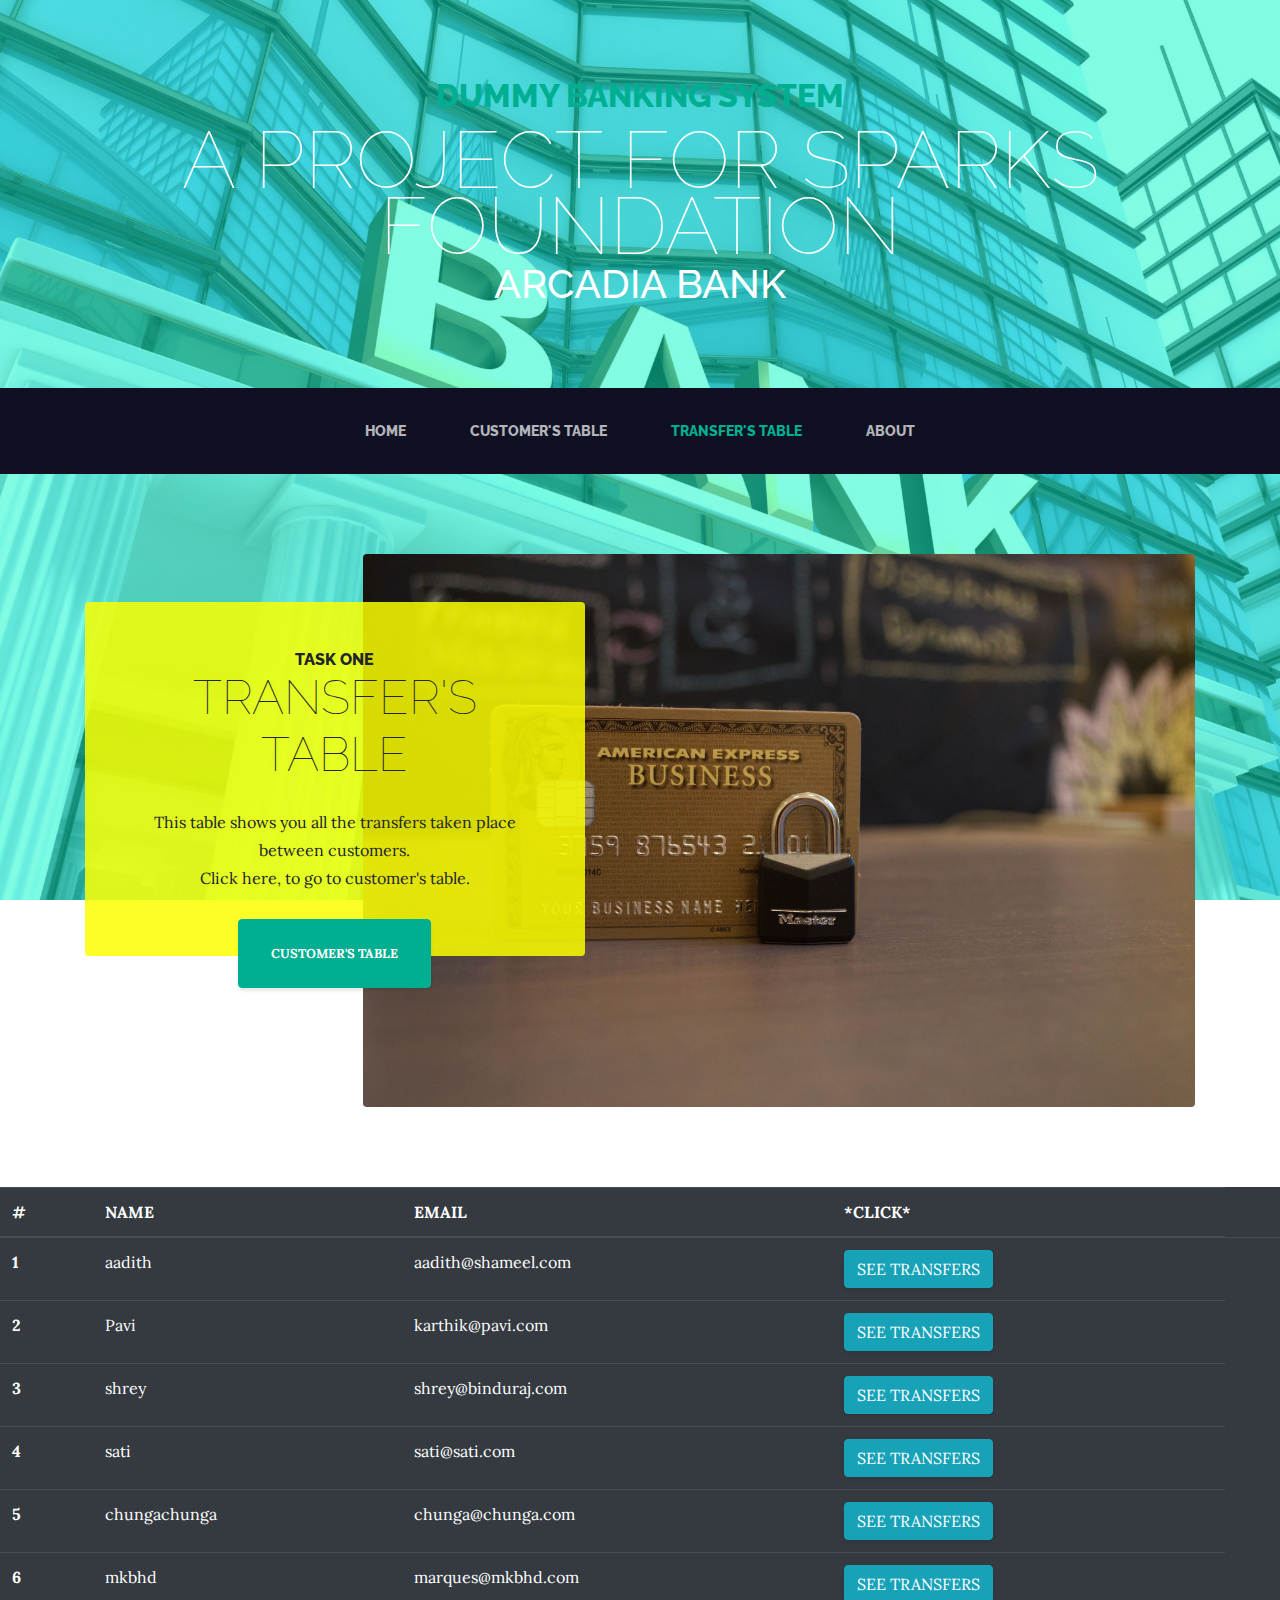
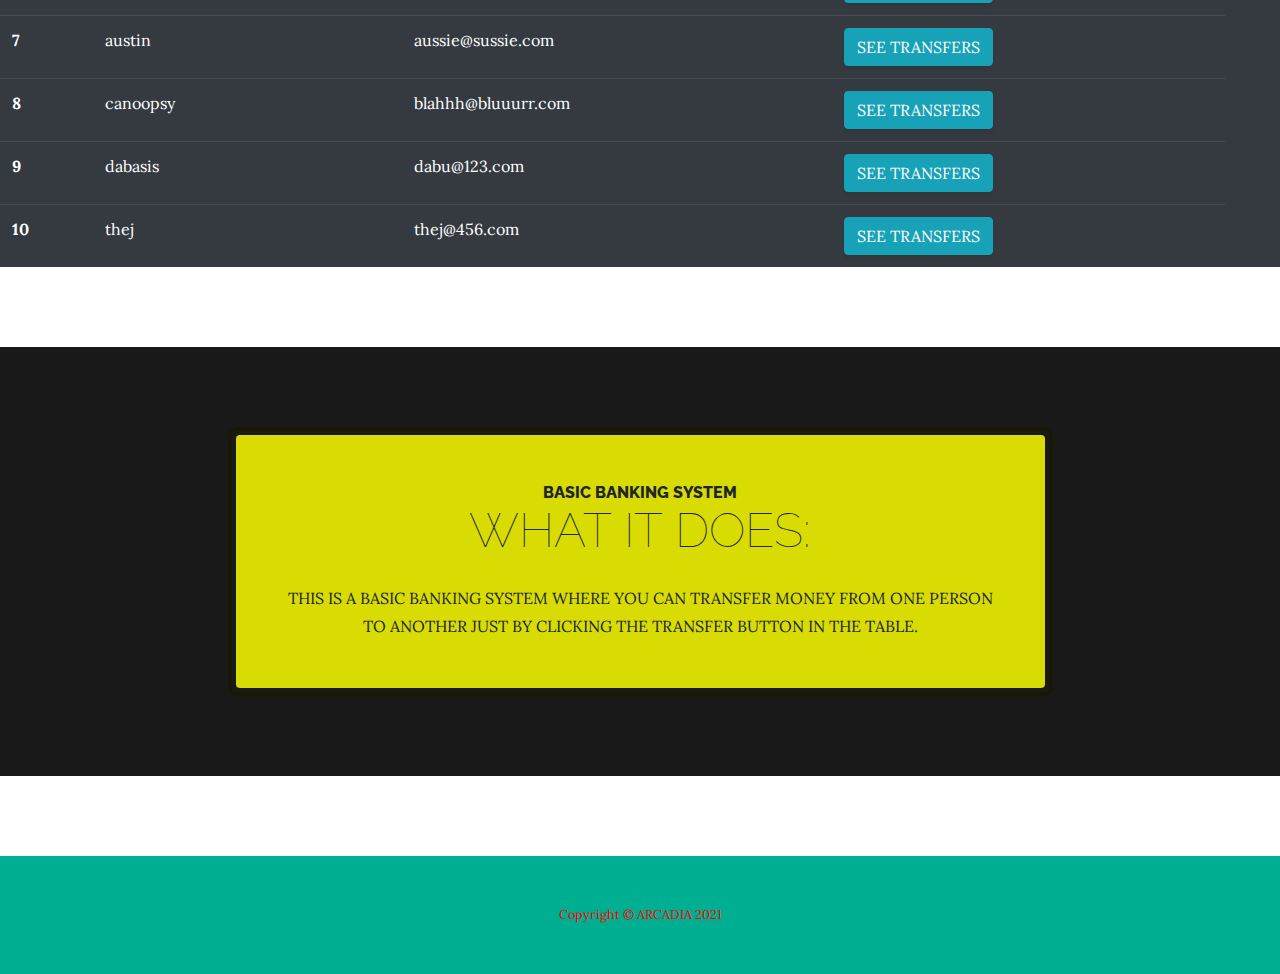
<file: transfers.html>
<!DOCTYPE html>
<html lang="en">

<head>

  <meta charset="utf-8">
  <meta name="viewport" content="width=device-width, initial-scale=1, shrink-to-fit=no">
  <meta name="description" content="">
  <meta name="author" content="">

    <title>Arcadia - the bank you can trust</title>

  <!-- Bootstrap core CSS -->
  <link href="vendor/bootstrap/css/bootstrap.min.css" rel="stylesheet">

  <!-- Custom fonts for this template -->
  <link href="https://fonts.googleapis.com/css?family=Raleway:100,100i,200,200i,300,300i,400,400i,500,500i,600,600i,700,700i,800,800i,900,900i" rel="stylesheet">
  <link href="https://fonts.googleapis.com/css?family=Lora:400,400i,700,700i" rel="stylesheet">

  <!-- Custom styles for this template -->
  <link href="css/business-casual.min.css" rel="stylesheet">

</head>

<body>

  <h1 class="site-heading text-center text-white d-none d-lg-block">
    <span class="site-heading-upper text-primary mb-3">DUMMY BANKING SYSTEM </span>
    <span  id="homewriting" class="site-heading-lower">A PROJECT FOR SPARKS FOUNDATION</span>

        <div class="mx-auto text-center">
          <h1 class="text-white-500 mx-auto mt-mb5">
                ARCADIA BANK</h1>

        </div>
  </h1>

  <!-- Navigation -->
    <nav class="navbar navbar-expand-lg navbar-dark py-lg-4" id="mainNav">
    <div class="container">
      <a class="navbar-brand text-uppercase text-expanded font-weight-bold d-lg-none" href="#">DUMMY BANKING SYSTEM</a>
      <button class="navbar-toggler" type="button" data-toggle="collapse" data-target="#navbarResponsive" aria-controls="navbarResponsive" aria-expanded="false" aria-label="Toggle navigation">
        <span class="navbar-toggler-icon"></span>
      </button>
      <div class="collapse navbar-collapse" id="navbarResponsive">
        <ul class="navbar-nav mx-auto">
          <li class="nav-item px-lg-4">
            <a class="nav-link text-uppercase text-expanded" href="index.html">home

            </a>
          </li>
             <li class="nav-item px-lg-4">
            <a class="nav-link text-uppercase text-expanded" href="customers.html">customer's table</a>
          </li>
             <li class="nav-item active px-lg-4">
            <a class="nav-link text-uppercase text-expanded" href="transfers.html">transfer's table
                 <span class="sr-only">(current)</span>
                 </a>
          </li>
          <li class="nav-item px-lg-4">
            <a class="nav-link text-uppercase text-expanded" href="about.html">About</a>
          </li>

        </ul>
      </div>
    </div>
  </nav>



  <section class="page-section clearfix">
    <div class="container">
      <div class="intro">
        <img class="intro-img img-fluid mb-3 mb-lg-0 rounded" src="img/intro.jpg" alt="">
        <div class="intro-text left-0 text-center bg-faded p-5 rounded">
          <h2 class="section-heading mb-4">
            <span class="section-heading-upper">task one</span>
            <span class="section-heading-lower">TRANSFER'S TABLE</span>
          </h2>
          <p class="mb-3">This table shows you all the transfers taken place between customers.
              <br>
              Click here, to go to customer's table.
          </p>
          <div class="intro-button mx-auto">
            <a class="btn btn-primary btn-xl" href="customers.html">CUSTOMER'S TABLE</a>
          </div>
        </div>
      </div>
    </div>
  </section>



    <!-- Modal SEE merMoney -->
    <div class="modal fade" id="seemerMoney" tabindex="-1" role="dialog" aria-labelledby="exampleModalLabel"
        aria-hidden="true">
        <div class="modal-dialog" role="document">
            <div class="modal-content">
                <div class="modal-header">
                    <h5 class="modal-title" id="exampleModalLabel">transfers</h5>
                    <button type="button" class="close" data-dismiss="modal" aria-label="Close">
                        <span aria-hidden="true">&times;</span>
                    </button>
                </div>
                <div class="modal-body">
                    <form action="">

                        <button type="result" class="btn btn-secondary"  onclick= "mertrans.value=mertrans.value + 1">show</button>
                        <output id= "mertrans" for="mertrans"  ></output>
                        <div>
                        <div class="input-group mb-3">
                            </div>
                            <br>
                        </div>
                        </form>
                    </div>
                </div>
                <div class="modal-footer">
                    <button type="button" class="btn btn-secondary" data-dismiss="modal">Close</button>

                </div>
            </div>
        </div>



     <!-- Modal SEE derMoney -->
    <div class="modal fade" id="seederMoney" tabindex="-1" role="dialog" aria-labelledby="exampleModalLabel"
        aria-hidden="true">
        <div class="modal-dialog" role="document">
            <div class="modal-content">
                <div class="modal-header">
                    <h5 class="modal-title" id="exampleModalLabel">transfers</h5>
                    <button type="button" class="close" data-dismiss="modal" aria-label="Close">
                        <span aria-hidden="true">&times;</span>
                    </button>
                </div>
                <div class="modal-body">
                    <form action="">

                        <button type="result" class="btn btn-secondary"  onclick= "dertrans.value=dertrans.value + 1">show</button>
                        <output id= "dertrans" for="dertrans"  ></output>
                        <div>
                        <div class="input-group mb-3">
                            </div>
                            <br>
                        </div>
                        </form>
                    </div>
                </div>
                <div class="modal-footer">
                    <button type="button" class="btn btn-secondary" data-dismiss="modal">Close</button>

                </div>
            </div>
        </div>



    <!-- Modal SEE lexMoney -->
    <div class="modal fade" id="seelexMoney" tabindex="-1" role="dialog" aria-labelledby="exampleModalLabel"
        aria-hidden="true">
        <div class="modal-dialog" role="document">
            <div class="modal-content">
                <div class="modal-header">
                    <h5 class="modal-title" id="exampleModalLabel">transfers</h5>
                    <button type="button" class="close" data-dismiss="modal" aria-label="Close">
                        <span aria-hidden="true">&times;</span>
                    </button>
                </div>
                <div class="modal-body">
                    <form action="">

                        <button type="result" class="btn btn-secondary"  onclick= "lextrans.value=lextrans.value + 1">show</button>
                        <output id= "lextrans" for="lextrans"  ></output>
                        <div>
                        <div class="input-group mb-3">
                            </div>
                            <br>
                        </div>
                        </form>
                    </div>
                </div>
                <div class="modal-footer">
                    <button type="button" class="btn btn-secondary" data-dismiss="modal">Close</button>

                </div>
            </div>
        </div>



    <!-- Modal SEE markMoney -->
    <div class="modal fade" id="seemarkMoney" tabindex="-1" role="dialog" aria-labelledby="exampleModalLabel"
        aria-hidden="true">
        <div class="modal-dialog" role="document">
            <div class="modal-content">
                <div class="modal-header">
                    <h5 class="modal-title" id="exampleModalLabel">transfers</h5>
                    <button type="button" class="close" data-dismiss="modal" aria-label="Close">
                        <span aria-hidden="true">&times;</span>
                    </button>
                </div>
                <div class="modal-body">
                    <form action="">

                        <button type="result" class="btn btn-secondary"  onclick= "marktrans.value=marktrans.value + 1">show</button>
                        <output id= "marktrans" for="marktrans"  ></output>
                        <div>
                        <div class="input-group mb-3">
                            </div>
                            <br>
                        </div>
                        </form>
                    </div>
                </div>
                <div class="modal-footer">
                    <button type="button" class="btn btn-secondary" data-dismiss="modal">Close</button>

                </div>
            </div>
        </div>



    <!-- Modal SEE alexMoney -->
    <div class="modal fade" id="seealexMoney" tabindex="-1" role="dialog" aria-labelledby="exampleModalLabel"
        aria-hidden="true">
        <div class="modal-dialog" role="document">
            <div class="modal-content">
                <div class="modal-header">
                    <h5 class="modal-title" id="exampleModalLabel">transfers</h5>
                    <button type="button" class="close" data-dismiss="modal" aria-label="Close">
                        <span aria-hidden="true">&times;</span>
                    </button>
                </div>
                <div class="modal-body">
                    <form action="">

                        <button type="result" class="btn btn-secondary"  onclick= "alextrans.value=alextrans.value + 1">show</button>
                        <output id= "alextrans" for="alextrans"  ></output>
                        <div>
                        <div class="input-group mb-3">
                            </div>
                            <br>
                        </div>
                        </form>
                    </div>
                </div>
                <div class="modal-footer">
                    <button type="button" class="btn btn-secondary" data-dismiss="modal">Close</button>

                </div>
            </div>
        </div>



    <!-- Modal SEE crisMoney -->
    <div class="modal fade" id="seecrisMoney" tabindex="-1" role="dialog" aria-labelledby="exampleModalLabel"
        aria-hidden="true">
        <div class="modal-dialog" role="document">
            <div class="modal-content">
                <div class="modal-header">
                    <h5 class="modal-title" id="exampleModalLabel">transfers</h5>
                    <button type="button" class="close" data-dismiss="modal" aria-label="Close">
                        <span aria-hidden="true">&times;</span>
                    </button>
                </div>
                <div class="modal-body">
                    <form action="">

                        <button type="result" class="btn btn-secondary"  onclick= "cristrans.value=cristrans.value + 1">show</button>
                        <output id= "cristrans" for="cristrans"  ></output>
                        <div>
                        <div class="input-group mb-3">
                            </div>
                            <br>
                        </div>
                        </form>
                    </div>
                </div>
                <div class="modal-footer">
                    <button type="button" class="btn btn-secondary" data-dismiss="modal">Close</button>

                </div>
            </div>
        </div>




    <!-- Modal SEE joMoney -->
    <div class="modal fade" id="seejoMoney" tabindex="-1" role="dialog" aria-labelledby="exampleModalLabel"
        aria-hidden="true">
        <div class="modal-dialog" role="document">
            <div class="modal-content">
                <div class="modal-header">
                    <h5 class="modal-title" id="exampleModalLabel">transfers</h5>
                    <button type="button" class="close" data-dismiss="modal" aria-label="Close">
                        <span aria-hidden="true">&times;</span>
                    </button>
                </div>
                <div class="modal-body">
                    <form action="">

                        <button type="result" class="btn btn-secondary"  onclick= "jotrans.value=jotrans.value + 1">show</button>
                        <output id= "jotrans" for="jotrans"  ></output>
                        <div>
                        <div class="input-group mb-3">
                            </div>
                            <br>
                        </div>
                        </form>
                    </div>
                </div>
                <div class="modal-footer">
                    <button type="button" class="btn btn-secondary" data-dismiss="modal">Close</button>

                </div>
            </div>
        </div>



    <!-- Modal SEE izMoney -->
    <div class="modal fade" id="seeizMoney" tabindex="-1" role="dialog" aria-labelledby="exampleModalLabel"
        aria-hidden="true">
        <div class="modal-dialog" role="document">
            <div class="modal-content">
                <div class="modal-header">
                    <h5 class="modal-title" id="exampleModalLabel">transfers</h5>
                    <button type="button" class="close" data-dismiss="modal" aria-label="Close">
                        <span aria-hidden="true">&times;</span>
                    </button>
                </div>
                <div class="modal-body">
                    <form action="">

                        <button type="result" class="btn btn-secondary"  onclick= "iztrans.value=iztrans.value + 1">show</button>
                        <output id= "iztrans" for="iztrans"  ></output>
                        <div>
                        <div class="input-group mb-3">
                            </div>
                            <br>
                        </div>
                        </form>
                    </div>
                </div>
                <div class="modal-footer">
                    <button type="button" class="btn btn-secondary" data-dismiss="modal">Close</button>

                </div>
            </div>
        </div>




    <!-- Modal SEE amyMoney -->
    <div class="modal fade" id="seeamyMoney" tabindex="-1" role="dialog" aria-labelledby="exampleModalLabel"
        aria-hidden="true">
        <div class="modal-dialog" role="document">
            <div class="modal-content">
                <div class="modal-header">
                    <h5 class="modal-title" id="exampleModalLabel">transfers</h5>
                    <button type="button" class="close" data-dismiss="modal" aria-label="Close">
                        <span aria-hidden="true">&times;</span>
                    </button>
                </div>
                <div class="modal-body">
                    <form action="">

                        <button type="result" class="btn btn-secondary"  onclick= "amytrans.value=amytrans.value + 1">show</button>
                        <output id= "amytrans" for="amytrans"  ></output>
                        <div>
                        <div class="input-group mb-3">
                            </div>
                            <br>
                        </div>
                        </form>
                    </div>
                </div>
                <div class="modal-footer">
                    <button type="button" class="btn btn-secondary" data-dismiss="modal">Close</button>

                </div>
            </div>
        </div>



     <!-- Modal SEE linkMoney -->
    <div class="modal fade" id="seelinkMoney" tabindex="-1" role="dialog" aria-labelledby="exampleModalLabel"
        aria-hidden="true">
        <div class="modal-dialog" role="document">
            <div class="modal-content">
                <div class="modal-header">
                    <h5 class="modal-title" id="exampleModalLabel">transfers</h5>
                    <button type="button" class="close" data-dismiss="modal" aria-label="Close">
                        <span aria-hidden="true">&times;</span>
                    </button>
                </div>
                <div class="modal-body">
                    <form action="">

                        <button type="result" class="btn btn-secondary"  onclick= "linktrans.value = + '1' ">show</button>
                        <output id= "linktrans" for="linktrans"  ></output>
                        <div>
                        <div class="input-group mb-3">
                            </div>
                            <br>
                        </div>
                        </form>
                    </div>
                </div>
                <div class="modal-footer">
                    <button type="button" class="btn btn-secondary" data-dismiss="modal">Close</button>

                </div>
            </div>
        </div>



    <!--TABLE-->

    <section>
    <table class="table table-dark">
  <thead>
    <tr>
      <th scope="col">#</th>
      <th scope="col">NAME</th>
      <th scope="col">EMAIL</th>

      <th scope="col">*CLICK*</th>

    </tr>
  </thead>
  <tbody>
    <tr>
      <th scope="row">1</th>
      <td>aadith</td>
      <td>aadith@shameel.com</td>


        <td>
            <button class="btn btn-info" data-toggle="modal" data-target="#seemerMoney"  >SEE TRANSFERS</button>
            </td>
        <td>


    </tr>
   <tr>
      <th scope="row">2</th>
      <td>Pavi</td>
      <td>karthik@pavi.com</td>


        <td>
            <button class="btn btn-info" data-toggle="modal" data-target="#seederMoney"  >SEE TRANSFERS</button>
            </td>

    </tr>
    <tr>
      <th scope="row">3</th>
      <td>shrey</td>
      <td>shrey@binduraj.com</td>


        <td>
            <button class="btn btn-info" data-toggle="modal" data-target="#seelexMoney"  >SEE TRANSFERS</button>
            </td>

    </tr>

      <tr>
      <th scope="row">4</th>
      <td>sati</td>
      <td>sati@sati.com</td>


        <td>
            <button class="btn btn-info" data-toggle="modal" data-target="#seemarkMoney"  >SEE TRANSFERS</button>
            </td>

    </tr>

      <tr>
      <th scope="row">5</th>
      <td>chungachunga</td>
      <td>chunga@chunga.com</td>


        <td>
            <button class="btn btn-info" data-toggle="modal" data-target="#seecrisMoney"  >SEE TRANSFERS</button>
            </td>

    </tr>
      <tr>
      <th scope="row">6</th>
      <td>mkbhd</td>
      <td>marques@mkbhd.com</td>


        <td>
            <button class="btn btn-info" data-toggle="modal" data-target="#seealexMoney"  >SEE TRANSFERS</button>
            </td>
    </tr>
      <tr>
      <th scope="row">7</th>
      <td>austin</td>
      <td>aussie@sussie.com</td>


        <td>
            <button class="btn btn-info" data-toggle="modal" data-target="#seejoMoney"  >SEE TRANSFERS</button>
            </td>

    </tr>
      <tr>
      <th scope="row">8</th>
      <td>canoopsy</td>
      <td>blahhh@bluuurr.com</td>

        <td>
            <button class="btn btn-info" data-toggle="modal" data-target="#seeizMoney"  >SEE TRANSFERS</button>
            </td>

    </tr>
      <tr>
      <th scope="row">9</th>
      <td>dabasis</td>
      <td>dabu@123.com</td>


       <td>
            <button class="btn btn-info" data-toggle="modal" data-target="#seeamyMoney"  >SEE TRANSFERS</button>
            </td>

    <tr>
      <th scope="row">10</th>
      <td>thej</td>
      <td>thej@456.com</td>

        <td>
            <button class="btn btn-info" data-toggle="modal" data-target="#seelinkMoney"  >SEE TRANSFERS</button>
            </td>
    </tr>

  </tbody>


</table></section>





    <section class="page-section cta">
    <div class="container">
      <div class="row">
        <div class="col-xl-9 mx-auto">
          <div class="cta-inner text-center rounded">
            <h2 class="section-heading mb-4">
              <span class="section-heading-upper">BASIC BANKING SYSTEM</span>
              <span class="section-heading-lower">WHAT IT DOES:</span>
            </h2>
            <p class="mb-0">THIS IS A BASIC BANKING SYSTEM WHERE YOU CAN TRANSFER MONEY FROM ONE PERSON TO ANOTHER JUST BY CLICKING THE TRANSFER BUTTON IN THE TABLE.</p>
          </div>
        </div>
      </div>
    </div>
  </section>

  <footer class="footer text-faded text-center py-5">
    <div class="container">
       <p class="m-0 small">Copyright &copy; ARCADIA 2021</p>
    </div>
  </footer>

  <!-- Bootstrap core JavaScript -->
  <script src="vendor/jquery/jquery.min.js"></script>
  <script src="vendor/bootstrap/js/bootstrap.bundle.min.js"></script>

</body>

</html>
</file>
<file: css/business-casual.min.css>
/*!
 * Start Bootstrap - Business Casual v5.0.11 (https://startbootstrap.com/theme/business-casual)
 * Copyright 2013-2020 Start Bootstrap
 * Licensed under MIT (https://github.com/StartBootstrap/startbootstrap-business-casual/blob/master/LICENSE)
 */body{font-family:Lora;background-image:linear-gradient(rgba(7,248,200,.50),rgba(7,248,200,.50)),url(../img/bg.jpg);background-attachment:fixed;background-position:center;background-size:cover}h1,h2,h3,h4,h5,h6{font-family:Raleway}p{line-height:1.75}.text-faded{color:rgba(250,0,0,30)}.site-heading{margin-top:5rem;margin-bottom:5rem;text-transform:uppercase;line-height:1;font-family:Raleway}.site-heading .site-heading-upper{display:block;font-size:2rem;font-weight:800}.site-heading .site-heading-lower{font-size:5rem;font-weight:100;line-height:4rem}.page-section{margin-top:5rem;margin-bottom:5rem}.section-heading{text-transform:uppercase}.section-heading .section-heading-upper{display:block;font-size:1rem;font-weight:800}.section-heading .section-heading-lower{display:block;font-size:3rem;font-weight:100}.bg-faded{background-color:rgba(250,255,0,.85)}#mainNav{background-color:#0f1123;font-family:Raleway}#mainNav .navbar-brand{color:#00af91}#mainNav .navbar-nav .nav-item .nav-link{color:rgba(255,255,255,.7);font-weight:800}#mainNav .navbar-nav .nav-item.active .nav-link{color:#00af91}@media (min-width:992px){#mainNav .navbar-nav .nav-item .nav-link{font-size:.9rem}#mainNav .navbar-nav .nav-item .nav-link:hover{color:rgba(250,255,0,.4)}#mainNav .navbar-nav .nav-item.active .nav-link:hover{color:#00af91}}.btn-xl{font-weight:700;font-size:.8rem;padding-top:1.5rem;padding-bottom:1.5rem;padding-left:2rem;padding-right:2rem}.intro{position:relative}@media (min-width:992px){.intro .intro-img{width:75%;float:right}.intro .intro-text{left:0;width:60%;margin-top:3rem;position:absolute}.intro .intro-text .intro-button{width:100%;left:0;position:absolute;bottom:-2rem}}@media (min-width:1200px){.intro .intro-text{width:45%}}.cta{padding-top:5rem;padding-bottom:5rem;background-color:rgba(0,0,0,.9)}.cta .cta-inner{position:relative;padding:3rem;margin:.5rem;background-color:rgba(250,255,0,.85)}.cta .cta-inner:before{border-radius:.5rem;content:'';position:absolute;top:-.5rem;bottom:-.5rem;left:-.5rem;right:-.5rem;border:.25rem solid rgba(250,255,0,.85);z-index:-1}@media (min-width:992px){.about-heading .about-heading-img{position:relative;z-index:0}.about-heading .about-heading-content{margin-top:-5rem;position:relative;z-index:1}}@media (min-width:992px){.product-item .product-item-title{position:relative;z-index:1;margin-bottom:-3rem}.product-item .product-item-img{position:relative;z-index:0;max-width:60vw}.product-item .product-item-description{position:relative;z-index:1;margin-top:-3rem;max-width:50vw}}.list-hours{font-size:.9rem}.list-hours .list-hours-item{border-bottom:1px solid rgba(0,0,0,.5);padding-bottom:.25rem;margin-bottom:1rem;font-style:italic}.list-hours .list-hours-item.today{font-weight:700;color:#00af91}@media (min-width:992px){.list-hours{width:50%;font-size:1.1rem}}.address strong{font-size:1.2rem}.footer{background-color:#00af91}.text-primary{color:#00af91!important}.bg-primary{background-color:#00af91!important}.btn{box-shadow:0 3px 3px 0 rgba(33,37,41,.1)}.btn-primary{background-color:#00af91;border-color:#00af91}.btn-primary:active,.btn-primary:focus,.btn-primary:hover{background-color:#00af91;border-color:#00af91}.font-weight-light{font-weight:100!important}
</file>
